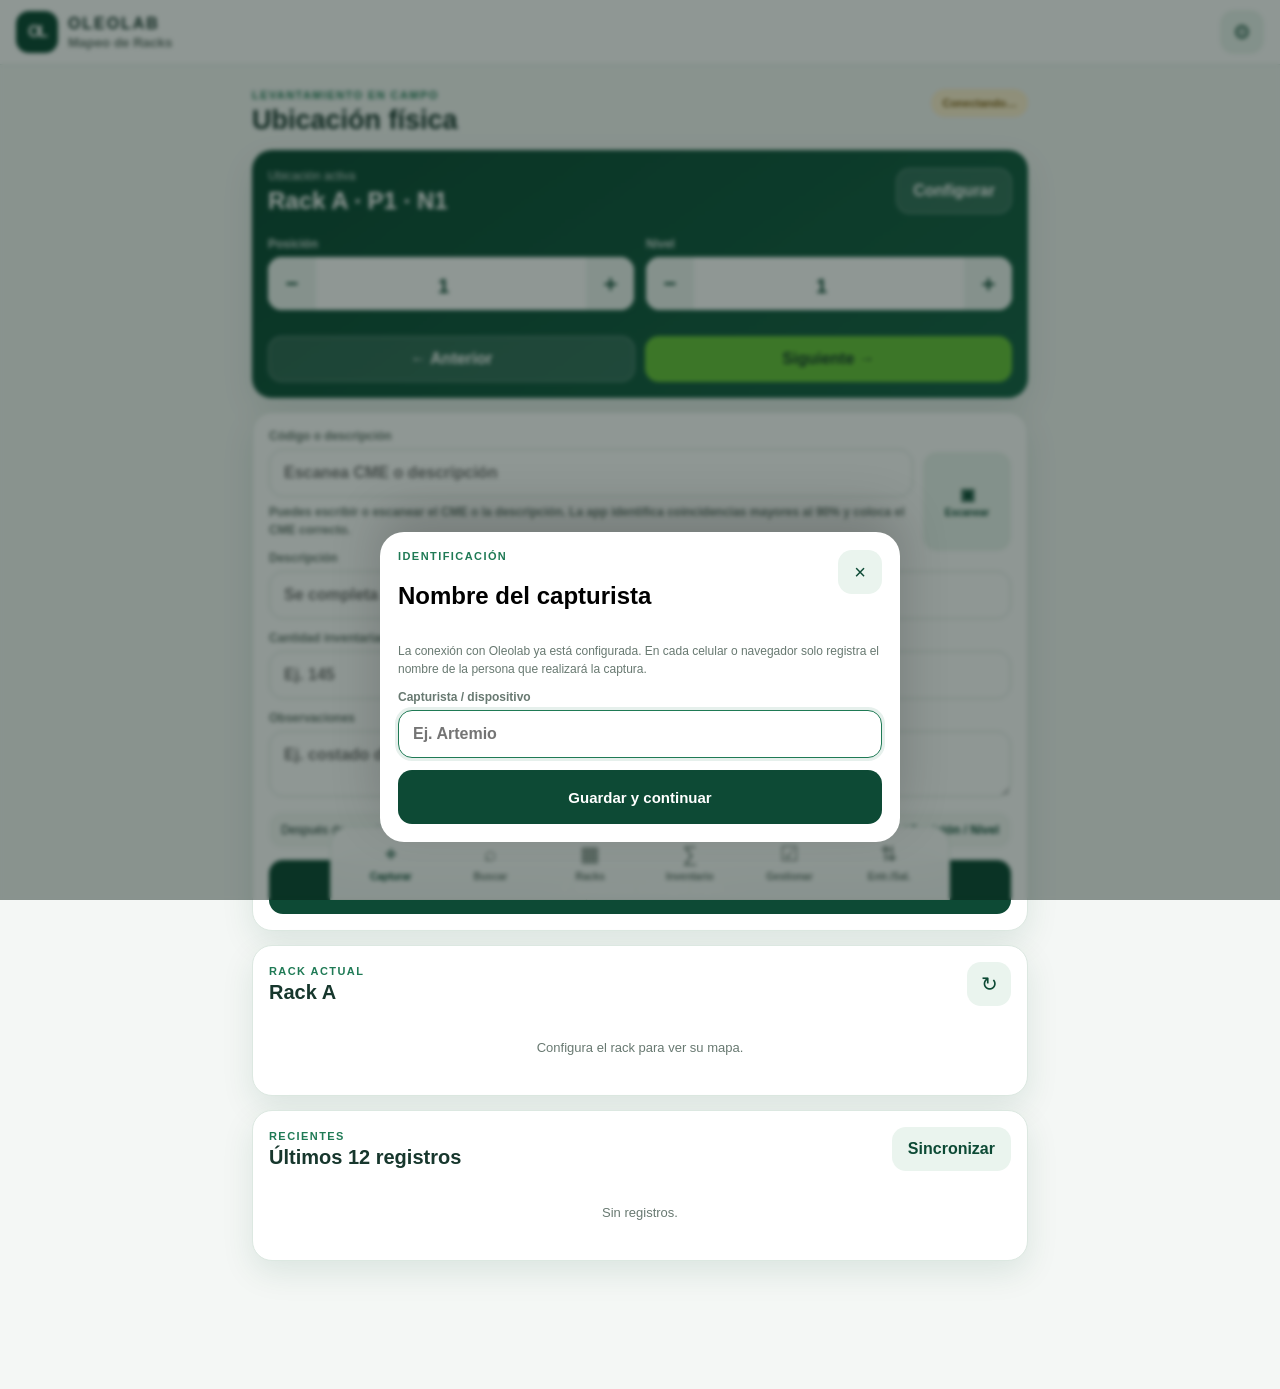
<file: index.html>
<!doctype html>
<html lang="es">
<head>
<meta charset="utf-8">
<meta name="viewport" content="width=device-width,initial-scale=1,viewport-fit=cover">
<meta name="theme-color" content="#0d4a35">
<meta name="apple-mobile-web-app-capable" content="yes">
<meta name="apple-mobile-web-app-status-bar-style" content="black-translucent">
<link rel="manifest" href="manifest.webmanifest">
<title>Oleolab · Mapeo de Racks</title>
<style>
:root{--g:#0d4a35;--g2:#1f7a55;--lime:#69c43b;--pale:#eaf4ee;--gold:#d99d21;--ink:#17372d;--muted:#687971;--line:#dce8e1;--bg:#f4f7f5;--white:#fff;--danger:#b43c3c;--shadow:0 12px 32px rgba(13,74,53,.10);--r:20px}
*{box-sizing:border-box}html{font-family:-apple-system,BlinkMacSystemFont,"Segoe UI",Roboto,Arial,sans-serif;background:var(--bg);color:var(--ink)}body{margin:0;min-height:100vh;padding-bottom:92px}button,input,textarea{font:inherit}button{touch-action:manipulation}.hidden{display:none!important}
.header{position:sticky;top:0;z-index:30;display:flex;align-items:center;justify-content:space-between;padding:max(10px,env(safe-area-inset-top)) 16px 10px;background:rgba(255,255,255,.95);backdrop-filter:blur(16px);border-bottom:1px solid var(--line)}
.brand{display:flex;align-items:center;gap:10px}.logo{width:42px;height:42px;border-radius:13px;background:var(--g);display:grid;place-items:center;color:#fff;font-weight:900;letter-spacing:-2px}.brand b{display:block;letter-spacing:.12em}.brand small{display:block;color:var(--muted);font-weight:700;margin-top:2px}
.icon{border:0;width:44px;height:44px;border-radius:14px;background:var(--pale);color:var(--g);font-size:20px}
main{max-width:820px;margin:auto;padding:16px}.view{display:none}.view.active{display:block}.heading{display:flex;align-items:flex-start;justify-content:space-between;gap:12px;margin:2px 0 14px}.eyebrow{margin:0 0 4px;color:var(--g2);font-size:11px;font-weight:900;letter-spacing:.13em}.heading h1,.card h2{margin:0}.heading h1{font-size:27px}
.badge{padding:8px 11px;border-radius:999px;font-size:11px;font-weight:900;background:#fff1cf;color:#806015;white-space:nowrap}.badge.ok{background:#e7f7e5;color:#246128}.badge.off{background:#f3eeee;color:#8c3c3c}
.card{background:#fff;border:1px solid var(--line);border-radius:var(--r);box-shadow:var(--shadow);padding:16px;margin-bottom:14px}.location{background:linear-gradient(145deg,#0d4a35,#176347);color:#fff;border:0}.location-top{display:flex;justify-content:space-between;align-items:center;gap:10px}.location-top span{font-size:12px;opacity:.8}.location-top strong{display:block;font-size:24px;margin-top:3px}.btn{border:0;border-radius:14px;padding:13px 16px;font-weight:900;cursor:pointer}.btn.primary{background:var(--g);color:#fff}.location .btn.primary{background:var(--lime);color:#163b2c}.btn.secondary{background:var(--pale);color:var(--g)}.btn.ghost{background:rgba(255,255,255,.14);color:inherit;border:1px solid rgba(255,255,255,.25)}.btn.wide{width:100%}.btn.big{min-height:54px;font-size:15px}
.rack-strip{display:flex;gap:8px;overflow-x:auto;padding:14px 0 8px;scrollbar-width:none}.rack-strip::-webkit-scrollbar{display:none}.rack-chip{flex:0 0 42px;height:42px;border-radius:12px;border:1px solid rgba(255,255,255,.25);background:rgba(255,255,255,.10);color:#fff;font-weight:900}.rack-chip.active{background:#fff;color:var(--g)}
.grid2{display:grid;grid-template-columns:1fr 1fr;gap:12px}.step-label{font-size:12px;font-weight:800;color:rgba(255,255,255,.8)}.stepper{display:grid;grid-template-columns:48px 1fr 48px;margin-top:6px;background:#fff;border-radius:14px;overflow:hidden}.stepper button{border:0;background:#edf5f1;color:var(--g);font-size:22px}.stepper input{min-width:0;border:0;text-align:center;font-size:20px;font-weight:900;color:var(--g);padding:12px;background:#fff}.walk{display:grid;grid-template-columns:1fr 1fr;gap:10px;margin-top:14px}
label{display:block;font-size:12px;font-weight:900;color:var(--muted);margin-bottom:12px}input,textarea{width:100%;border:1px solid #ceddd5;border-radius:14px;padding:14px;background:#fff;color:var(--ink);outline:none;margin-top:6px;font-size:16px}input:focus,textarea:focus{border-color:var(--g2);box-shadow:0 0 0 3px rgba(31,122,85,.11)}textarea{resize:vertical}.code-row{display:grid;grid-template-columns:1fr 88px;gap:10px}.scan{border:0;border-radius:14px;background:var(--pale);color:var(--g);font-weight:900;margin-top:23px}.scan span{display:block;font-size:10px;margin-top:3px}
.keep{display:flex;justify-content:space-between;gap:10px;padding:11px 12px;border-radius:13px;background:#f4f8f5;margin:2px 0 12px;font-size:12px}.keep strong{color:var(--g)}
.card-head{display:flex;justify-content:space-between;align-items:center;margin-bottom:10px}.card-head h2{font-size:20px}.empty{padding:24px 12px;text-align:center;color:var(--muted);font-size:13px}
.rack-map{overflow:auto}.rack-table{min-width:100%;display:grid;gap:7px}.rack-row{display:grid;grid-template-columns:56px repeat(var(--cols),minmax(56px,1fr));gap:7px}.rack-cell{min-height:52px;border-radius:12px;background:#f3f7f4;border:1px solid var(--line);padding:6px;display:flex;flex-direction:column;align-items:center;justify-content:center;text-align:center;font-size:10px}.rack-cell.level{background:var(--g);color:#fff;font-weight:900}.rack-cell.used{background:#e4f5e5;border-color:#9dd89d;color:#205f27}.rack-cell b{font-size:12px}
.list{display:grid;gap:8px}.item{display:grid;grid-template-columns:50px 1fr auto;gap:10px;align-items:center;padding:11px;border:1px solid var(--line);border-radius:14px}.loc{background:var(--pale);border-radius:10px;padding:8px 4px;text-align:center;font-weight:900;color:var(--g)}.item strong{display:block}.item small{display:block;color:var(--muted);margin-top:2px}.item time{font-size:10px;color:var(--muted)}
.searchbox{display:flex;gap:10px}.searchbox input{margin:0}.searchbox .btn{flex:0 0 auto}.results{display:grid;gap:10px;margin-top:12px}.result{background:#fff;border:1px solid var(--line);border-radius:16px;padding:14px;box-shadow:0 8px 20px rgba(13,74,53,.06)}.result .where{display:flex;gap:8px;flex-wrap:wrap;margin-top:8px}.pill{padding:6px 9px;border-radius:999px;background:var(--pale);color:var(--g);font-size:11px;font-weight:900}
.rack-layout-toolbar{display:flex;gap:8px;flex-wrap:wrap;align-items:center;margin-bottom:10px}.rack-layout-toolbar .muted{flex:1;min-width:180px}.rack-layout-scroll{overflow-x:auto;overscroll-behavior-x:contain;padding-bottom:6px}.overview{position:relative;display:block;min-width:760px;height:500px;border:1px solid var(--line);border-radius:20px;background:#fff;box-shadow:var(--shadow);overflow:hidden}.overview.editing{background-image:linear-gradient(to right,var(--line) 1px,transparent 1px),linear-gradient(to bottom,var(--line) 1px,transparent 1px);background-size:8.333% 10%}.rack-card{position:absolute;border:1px solid var(--line);border-radius:16px;background:#fff;padding:10px;text-align:left;min-height:64px;box-shadow:0 6px 16px rgba(13,74,53,.08);transition:left .15s ease,top .15s ease,box-shadow .15s ease,transform .15s ease;user-select:none;-webkit-user-select:none;touch-action:manipulation}.rack-card b{font-size:23px;color:var(--g)}.rack-card small{display:block;color:var(--muted);margin-top:3px;font-size:10px;line-height:1.2}.rack-card.ready{background:var(--pale);border-color:#b9d8c8}.overview.editing .rack-card{cursor:grab;touch-action:none;outline:1px dashed rgba(13,74,53,.18)}.overview.editing .rack-card.dragging{cursor:grabbing;z-index:20;box-shadow:0 16px 34px rgba(13,74,53,.24);transform:scale(1.03);transition:none}.layout-save-note{font-size:11px;font-weight:800;color:var(--g2)}
.bottom{position:fixed;left:0;right:0;bottom:0;z-index:35;display:grid;grid-template-columns:repeat(6,minmax(0,1fr));background:rgba(255,255,255,.96);backdrop-filter:blur(18px);border-top:1px solid var(--line);padding:8px 10px max(8px,env(safe-area-inset-bottom))}.nav{border:0;background:transparent;color:var(--muted);padding:7px 1px}.nav span{display:block;font-size:21px}.nav small{font-size:10px;font-weight:900}.nav.active{color:var(--g)}
dialog{border:0;padding:0;background:transparent;max-width:none;width:100%;height:100%;margin:0}.sheet{position:absolute;bottom:0;left:0;right:0;background:#fff;border-radius:24px 24px 0 0;padding:18px;max-height:88vh;overflow:auto;box-shadow:0 -20px 50px rgba(0,0,0,.18)}dialog::backdrop{background:rgba(8,25,18,.45);backdrop-filter:blur(2px)}.dialog-head{display:flex;justify-content:space-between;gap:10px;align-items:flex-start}.dialog-actions{display:grid;grid-template-columns:1fr 1fr;gap:10px;margin-top:14px}.muted{color:var(--muted);font-size:12px;line-height:1.5}.test-status{min-height:42px;margin:4px 0 12px;padding:10px 12px;border-radius:12px;background:#f4f8f5;color:var(--muted);font-size:12px;font-weight:800}.test-status.ok{background:#e7f7e5;color:#246128}.test-status.bad{background:#fdecec;color:#9f2d2d}.link{display:block;margin-top:14px;text-align:center;color:var(--g);font-weight:900;text-decoration:none}
.toast{position:fixed;z-index:60;left:50%;bottom:102px;transform:translateX(-50%) translateY(20px);background:#12291f;color:#fff;padding:11px 16px;border-radius:999px;font-size:12px;font-weight:800;opacity:0;pointer-events:none;transition:.2s;max-width:90%;text-align:center}.toast.show{opacity:1;transform:translateX(-50%) translateY(0)}
.loading{position:fixed;z-index:70;inset:0;background:rgba(255,255,255,.76);display:grid;place-items:center}.loading>div{background:#fff;border:1px solid var(--line);border-radius:18px;padding:18px 22px;box-shadow:var(--shadow);font-weight:900;color:var(--g)}
.scanner{position:absolute;inset:0;background:#07130e;color:#fff;padding:16px}.scanner video{width:100%;height:70vh;object-fit:cover;border-radius:18px;margin-top:12px}.scanline{position:absolute;left:12%;right:12%;top:42%;height:2px;background:var(--lime);box-shadow:0 0 14px var(--lime)}
@media(min-width:700px){main{padding:22px}.sheet{left:50%;right:auto;width:520px;transform:translateX(-50%);bottom:20px;border-radius:24px}.bottom{left:50%;right:auto;width:620px;transform:translateX(-50%);border:1px solid var(--line);border-radius:20px 20px 0 0}}
.catalog-gate{border:1px solid #e1c989;background:#fffaf0;border-radius:14px;padding:12px;margin:4px 0 12px;display:grid;gap:8px}.catalog-gate.hidden{display:none}.catalog-gate strong{color:#7a5a00}.catalog-gate small{color:var(--muted);line-height:1.35}.btn:disabled,.scan:disabled{opacity:.55;cursor:not-allowed;filter:grayscale(.15)}
.delete-mini{border:0;background:#fff0f0;color:var(--danger);border-radius:10px;padding:8px 10px;font-size:12px;font-weight:900;white-space:nowrap}.delete-mini:disabled{opacity:.5}.delete-summary{background:#f7f9f8;border:1px solid var(--line);border-radius:14px;padding:12px;display:grid;gap:4px}.delete-summary strong{font-size:18px}.danger{background:var(--danger)!important;color:#fff!important}
.manage-toolbar{display:grid;gap:10px}.manage-actions{display:flex;gap:8px;flex-wrap:wrap;align-items:center;justify-content:space-between}.manage-list{display:grid;gap:8px}.manage-row{display:grid;grid-template-columns:30px 54px 1fr;gap:10px;align-items:start;background:#fff;border:1px solid var(--line);border-radius:14px;padding:11px}.manage-row input[type="checkbox"]{width:22px;height:22px;margin-top:4px;accent-color:var(--g)}.manage-row .meta{font-size:11px;color:var(--muted);line-height:1.45}.manage-row .qty{font-weight:900;color:var(--g)}.manage-count{font-size:12px;font-weight:900;color:var(--g)}.manage-sticky{position:sticky;top:68px;z-index:10;background:var(--bg);padding-bottom:8px}
.recovery-card{margin:10px 0}.recovery-head{display:flex;justify-content:space-between;gap:10px;align-items:center}.recovery-actions{display:flex;gap:8px;flex-wrap:wrap;margin-top:10px}.recovery-list{display:grid;gap:7px;margin-top:10px;max-height:280px;overflow:auto}.recovery-item{border:1px solid var(--line);border-radius:12px;padding:9px;background:#fff}.recovery-item strong{color:var(--g)}.recovery-item .err{color:var(--danger);font-size:10px;margin-top:4px;word-break:break-word}.pending-pill{display:inline-block;padding:4px 8px;border-radius:999px;background:#fff4d6;color:#805b00;font-size:10px;font-weight:900}
</style>
</head>
<body>
<div id="toast" class="toast"></div><div id="loading" class="loading hidden"><div>Actualizando…</div></div>
<header class="header"><div class="brand"><div class="logo">OL</div><div><b>OLEOLAB</b><small>Mapeo de Racks</small></div></div><button id="settings" class="icon">⚙</button></header>
<main>
<section id="capture" class="view active">
  <div class="heading"><div><p class="eyebrow">LEVANTAMIENTO EN CAMPO</p><h1>Ubicación física</h1></div><span id="status" class="badge">Conectando…</span></div>
  <div class="card location">
    <div class="location-top"><div><span>Ubicación activa</span><strong id="locationLabel">Rack A · P1 · N1</strong></div><button id="rackConfig" class="btn ghost">Configurar</button></div>
    <div id="rackStrip" class="rack-strip"></div>
    <div class="grid2">
      <label class="step-label">Posición<div class="stepper"><button type="button" data-step="p" data-dir="-1">−</button><input id="pos" type="number" min="1" inputmode="numeric" value="1"><button type="button" data-step="p" data-dir="1">＋</button></div></label>
      <label class="step-label">Nivel<div class="stepper"><button type="button" data-step="n" data-dir="-1">−</button><input id="level" type="number" min="1" inputmode="numeric" value="1"><button type="button" data-step="n" data-dir="1">＋</button></div></label>
    </div>
    <div class="walk"><button id="prev" class="btn ghost">← Anterior</button><button id="next" class="btn primary">Siguiente →</button></div>
  </div>
  <form id="mapForm" class="card">
    <div class="code-row"><label>Código o descripción<input id="code" required autocomplete="off" autocapitalize="characters" spellcheck="false" list="materialCodes" placeholder="Escanea CME o descripción"><datalist id="materialCodes"></datalist><small class="muted" style="display:block;margin-top:6px">Puedes escribir o escanear el CME o la descripción. La app identifica coincidencias mayores al 90% y coloca el CME correcto.</small></label><button id="scan" type="button" class="scan">▣<span>Escanear</span></button></div>
    <label>Descripción<input id="desc" autocomplete="off" placeholder="Se completa si ya existe"></label><div id="catalogGate" class="catalog-gate hidden"><strong>🔒 Material no registrado en catálogo</strong><small>Para continuar, captura el código y la descripción. Se dará de alta automáticamente como <b>Material de empaque</b> y quedará activo.</small><button id="addCatalogBtn" type="button" class="btn secondary wide">Registrar material en catálogo</button></div><label>Cantidad inventariada (piezas)<input id="qty" type="number" min="0" step="1" inputmode="numeric" required placeholder="Ej. 145"></label>
    <label>Observaciones<textarea id="notes" rows="2" placeholder="Ej. costado derecho, caja superior…"></textarea></label>
    <div class="keep"><span>Después de guardar</span><strong>Conservar Rack / Posición / Nivel</strong></div>
    <button id="saveMappingBtn" class="btn primary big wide" type="submit">＋ Guardar código aquí</button>
  </form>
  <div class="card"><div class="card-head"><div><p class="eyebrow">RACK ACTUAL</p><h2 id="rackTitle">Rack A</h2></div><button id="refreshRack" class="icon">↻</button></div><div id="rackMap" class="rack-map"><div class="empty">Configura el rack para ver su mapa.</div></div></div>
  <div class="card"><div class="card-head"><div><p class="eyebrow">RECIENTES</p><h2>Últimos 12 registros</h2></div><button id="sync" class="btn secondary">Sincronizar</button></div><div id="recent" class="list"><div class="empty">Sin registros.</div></div></div>
</section>
<section id="search" class="view"><div class="heading"><div><p class="eyebrow">LOCALIZADOR</p><h1>¿Dónde está?</h1></div></div><div class="card"><div class="searchbox"><input id="searchInput" type="search" placeholder="Código o descripción"><button id="searchBtn" class="btn primary">Buscar</button></div></div><div id="searchResults" class="results"><div class="empty">Busca un material para ver todas sus ubicaciones.</div></div></section>
<section id="racks" class="view"><div class="heading"><div><p class="eyebrow">MAPA MAESTRO</p><h1>Racks A–Z</h1></div></div><div class="card"><div class="rack-layout-toolbar"><button id="layoutEdit" type="button" class="btn secondary">Editar acomodo</button><button id="layoutSave" type="button" class="btn primary hidden">Guardar mapa</button><button id="layoutReset" type="button" class="btn secondary hidden">Restablecer A–Z</button><button id="layoutCancel" type="button" class="btn secondary hidden">Cancelar</button><span id="layoutStatus" class="layout-save-note">Acomodo compartido entre dispositivos</span></div><p class="muted">El acomodo visual no cambia inventario, posiciones, niveles ni configuraciones de los racks.</p></div><div class="rack-layout-scroll"><div id="overview" class="overview"></div></div></section><section id="inventory" class="view"><div class="heading"><div><p class="eyebrow">CONTEO FÍSICO</p><h1>Inventario total</h1></div><span id="inventoryTotal" class="badge ok">0 pzas</span></div><div class="card"><div class="searchbox"><input id="inventorySearch" type="search" placeholder="Filtrar código o descripción"><button id="downloadInventory" type="button" class="btn primary">Descargar CSV</button></div><p class="muted">La vista muestra el conteo de MAPEO por ubicación. El CSV incluye inventario inicial, entradas, salidas y total por CME.</p><small id="inventorySyncLabel" class="muted">Sincronizando…</small></div><div id="inventoryResults" class="results"><div class="empty">Cargando inventario total…</div></div></section>
<section id="manage" class="view">
  <div class="heading"><div><p class="eyebrow">GESTIÓN</p><h1>Registros activos</h1></div><span id="manageCount" class="badge ok">0 activos</span></div>
  <div class="manage-sticky">
    <div class="card manage-toolbar">
      <div class="searchbox"><input id="manageSearch" type="search" placeholder="Filtrar CME, descripción, rack o capturista"><button id="manageRefresh" class="btn secondary" type="button">Actualizar</button></div>
      <div class="manage-actions">
        <label style="display:flex;gap:8px;align-items:center;margin:0"><input id="manageSelectAll" type="checkbox"> <span>Seleccionar visibles</span></label>
        <button id="manageDeleteSelected" type="button" class="btn danger" disabled>Eliminar seleccionados (0)</button>
      </div>
      <div class="muted">Aquí se muestran todos los registros activos, no solo los recientes. Los eliminados dejan de contabilizar, pero permanecen en Sheets con Estado = ELIMINADO.</div>
    </div>
  </div>
  <div class="card recovery-card">
    <div class="recovery-head"><div><p class="eyebrow">RECUPERACIÓN LOCAL</p><h3 style="margin:0">Pendientes de este dispositivo</h3></div><span id="recoveryCount" class="badge">0</span></div>
    <p class="muted">Si una captura no llegó a Sheets, queda protegida aquí y se reintenta sin bloquear las demás.</p>
    <div class="recovery-actions"><button id="retryPendingNow" type="button" class="btn primary">Reintentar ahora</button><button id="downloadPendingBackup" type="button" class="btn secondary">Descargar respaldo local</button></div>
    <div id="recoveryList" class="recovery-list"><div class="empty">No hay pendientes locales.</div></div>
  </div>
  <div id="manageResults" class="manage-list"><div class="empty">Cargando registros…</div></div>
</section>
<section id="movements" class="view">
  <h2>Entradas y salidas</h2>
  <p class="muted">Los movimientos registrados en Sheets se incluyen en el CSV de Inventario.</p>
  <form id="movementForm" class="card">
    <div class="grid2">
      <label>Tipo<select name="type" required><option value="ENTRADA">Entrada</option><option value="SALIDA">Salida</option></select></label>
      <label>CME o descripción<input name="code" required list="materialCodes" autocomplete="off" spellcheck="false" placeholder="Escribe para buscar"></label>
      <label>Rack<input name="rack" required maxlength="1" pattern="[A-Za-z]" autocapitalize="characters"></label>
      <label>Posición<input name="position" required type="number" min="1" max="500" step="1"></label>
      <label>Nivel<input name="level" required type="number" min="1" max="30" step="1"></label>
      <label>Piezas<input name="quantity" required type="number" min="1" step="1"></label>
      <label>Fecha del movimiento<input name="movementDate" type="date" required></label>
      <label>Hora del movimiento (Ciudad de México)<input name="movementTime" type="time" required></label>
      <label>Persona que recibe / a quien se entregó<input name="recipient" required maxlength="80" autocomplete="off" placeholder="Nombre de quien recibe el material"></label>
    </div>
    <div id="movementMaterial" class="muted" role="status"></div>
    <label>Observaciones<input name="notes" maxlength="100" placeholder="Orden, motivo o referencia (opcional, 100 caracteres)"></label>
    <button id="movementSave" class="btn primary" type="submit">Registrar movimiento</button>
    <p id="movementStatus" role="status"></p>
  </form>
  <h3>Movimientos recientes</h3>
  <button id="movementRefresh" class="btn secondary" type="button">Actualizar historial</button>
  <div id="movementHistory" aria-live="polite"></div>
</section>
</main>
<nav class="bottom"><button class="nav active" data-view="capture"><span>⌖</span><small>Capturar</small></button><button class="nav" data-view="search"><span>⌕</span><small>Buscar</small></button><button class="nav" data-view="racks"><span>▦</span><small>Racks</small></button><button class="nav" data-view="inventory"><span>∑</span><small>Inventario</small></button><button class="nav" data-view="manage"><span>☑</span><small>Gestionar</small></button><button class="nav" data-view="movements" aria-label="Movimientos"><span>⇅</span><small>Entr./Sal.</small></button></nav>

<dialog id="rackDialog"><form method="dialog" class="sheet" id="rackForm"><div class="dialog-head"><div><p class="eyebrow">CONFIGURACIÓN FÍSICA</p><h2 id="rackDialogTitle">Rack A</h2></div><button value="cancel" class="icon">×</button></div><p class="muted">Registra lo que observes; puedes corregirlo después.</p><div class="grid2"><label>Posiciones<input id="rackPositions" type="number" min="1" max="500" inputmode="numeric" value="6"></label><label>Niveles<input id="rackLevels" type="number" min="1" max="30" inputmode="numeric" value="3"></label></div><label>Notas<textarea id="rackNotes" rows="3" placeholder="Ej. nivel 4 solo de P1 a P4…"></textarea></label><div class="dialog-actions"><button value="cancel" class="btn secondary">Cancelar</button><button id="rackSave" type="button" class="btn primary">Guardar rack</button></div></form></dialog>

<dialog id="operatorDialog"><form method="dialog" class="sheet" id="operatorForm"><div class="dialog-head"><div><p class="eyebrow">IDENTIFICACIÓN</p><h2>Nombre del capturista</h2></div><button type="button" id="closeOperator" class="icon">×</button></div><p class="muted">La conexión con Oleolab ya está configurada. En cada celular o navegador solo registra el nombre de la persona que realizará la captura.</p><label>Capturista / dispositivo<input id="operatorName" type="text" required autocomplete="name" placeholder="Ej. Artemio"></label><button class="btn primary big wide" type="submit">Guardar y continuar</button></form></dialog>

<dialog id="deleteDialog"><form method="dialog" class="sheet" id="deleteForm"><div class="dialog-head"><div><p class="eyebrow">GESTIÓN DE REGISTROS</p><h2>Eliminar registro</h2></div><button value="cancel" class="icon">×</button></div><p class="muted">El registro se marcará como <b>ELIMINADO</b> y dejará de contabilizar en el rack, posición e inventario activo. No se borra físicamente del historial.</p><div id="deleteSummary" class="delete-summary"></div><div class="dialog-actions"><button value="cancel" class="btn secondary">Cancelar</button><button id="confirmDelete" type="button" class="btn danger">Eliminar registro</button></div></form></dialog>

<dialog id="scannerDialog"><div class="scanner"><div class="dialog-head"><div><p class="eyebrow" style="color:#9ddf7a">CÁMARA</p><h2>Escanear código</h2></div><button id="closeScanner" class="icon">×</button></div><video id="video" autoplay muted playsinline></video><div class="scanline"></div><p>Apunta al código de barras.</p></div></dialog>

<script>
(function(){
"use strict";
var $=function(s){return document.querySelector(s)}, $$=function(s){return Array.from(document.querySelectorAll(s))};
var DB_URL="https://docs.google.com/spreadsheets/d/12SCiQm8V1KWoDCcvSME3rLUsQUM7YNqKPbT7IsKf2s4/edit";
var DEFAULT_GAS_URL="https://script.google.com/macros/s/AKfycbwKBwf-Cqaw-z2X0yGInvhs4Fl8te1LQ0djDxgeLoFkcWMV3wU2AbxRJn-x5PKI4WhP/exec";
var MATERIAL_CATALOG={"CME01001":"BOT VID VDE ANT 250 ML OLEO LAB","CME01002":"BOT VID VDE ANT 500 ML OLEO LAB","CME01003":"BOT VID VDE ANT 1000 ML OLEO LAB","CME01004":"BOT ALU AVOCARE 141 ML OLEO LAB","CME01005":"BOT ALU AVOCARE 141 ML AVOPRODUCTS","CME01006":"BOT ALU COCOCARE 141 ML OLE OLAB","CME01007":"BOT VID VDE ANT 500 ML DORICA","CME01008":"BOT VID TAR CRI 500 ML LABEL PANEL","CME01009":"BOT VID TAR CRI 1300 ML LABEL PANEL","CME01010":"BOT VID VDE 250 ML DORICA","CME01011":"BOT VID VDE 500 ML DORICA","CME01012":"BOT VID VDE 1000 ML DORICA","CME01013":"BOT POL TAR BCO 1000 ML","CME01014":"BOT BID POL TRA 20 L","CME01015":"BOT PET CRI 250 ML OLEOLAB","CME01016":"BOT PET CRI 500 ML OLEOLAB","CME01017":"BOT PET CRI 1000 ML OLEOLAB","CME01018":"BOT PET CRI SALSERA","CME01019":"BOT PET CRI 5L ASA NEG","CME01020":"BOT VID VDE 1000 ML MARASCA","CME01021":"BOT VID VDE 250 ML MARASCA","CME01022":"BOT VID VDE 500 ML MARASCA","CME01023":"BOT VID VDE 250 ML DORICA MADIVI","CME01024":"BOT VID VDE 500 ML DORICA MADIVI","CME01025":"BOT VID VDE 750 ML DORICA MADIVI","CME01026":"BOT VID VDE 1000 ML DORICA MADIVI","CME01027":"BOT VID VDE 250 ML MARASCA MADIVI","CME01028":"BOT VID VDE 500 ML MARASCA MADIVI","CME01029":"BOT VID VDE 1000 ML MARASCA MADIVI","CME01030":"BOT PET CRI 750 ML MADIVI","CME01031":"BOT VID VDE ANT 250 ML MARASCA","CME01032":"BOT VID VDE ANT 500 ML MARASCA","CME01033":"BOT VID VDE ANT 1000 ML MARASCA","CME01034":"BOT BID CUAD GRAD AMA 5LT MBK038 3BK-0034 1 GAL Y 1.12 GAL","CME01035":"BOT BID CUD GRAD 10 L AMA","CME01036":"PREFORMA VERDE ANTIGUO 48MM / 20.6GR","CME01037":"PREFORMA VERDE ANTIGUO 28MM / 51GR","CME01038":"PREFORMA VERDE ANTIGUO 48MM / 51GR","CME01039":"BOT VID VDE ANT 473 ML OLEICO","CME01040":"BOT VID VDE ANT 710 ML OLEICO","CME01041":"BOT PET AMA R48 3.78L","CME01042":"BOT PET CRI 2L OLEOLAB","CME01042X":"BOT PET CRI 2L OLEOLAB (PREFORMA DE 46MM / 55G)","CME01043":"BOT VID TEQ CUAD OLEO LAB 1000 ml","CME01044":"BOT THOR 500 ML CORONA 28 GPI 350","CME01045":"LATA AEROSOL 205 X 604 (58MMX168MM 13.1 fl) AEROSO CAN","CME01046":"BOT PET VDE BOSTON 500 ML","CME01047":"BOT PET VDE ANT 250 ML OLEOLAB","CME01048":"BOT PET VDE ANT 500 ML OLEOLAB","CME01049":"BOT PET VDE ANT 1000 ML OLEO LAB","CME01050":"BOT PET VDE ANT 2000 ML OLEOLAB","CME01051":"BOT PET AMA LIM 3780 ML OLEOLAB","CME01052":"BOT VID VDE ANT 750 ML MARASCA","CME01053":"FLEXITANQUE DE 25MIL LTS - 25K FLEXI WITH ACCESORIES","CME01054":"CALENTADOR DE 50 MANGUERAS - 50 HOSE HEATING PAD","CME01055":"PREFORMA AMARILLO LIMON 48MM / 90GR","CME01056":"PRFORMA AMARILLA LIMON R-48 90GR","CME01057":"BOT PET AMA LIM 2000 ML OLEOLAB","CME01058":"BOT PET BCO TARRO 500 ML 89MM","CME01059":"BOT PET BCO TARRO 1/2 GAL 1.66L 110MM","CME01060":"BOT PET CRI SQ500 MAYO 500ML","CME01061":"BOT ALU BCO 53 X 175 X 1Q","CME01062":"BOT VID TARRO CRIS 500ML (CHINA)","CME01063":"BOT PET TARRO BCO 1000ML","CME01064":"BAG ON VALVE 95 X 143","CME01065":"BOT VID VDE 750 ML MARASCA","CME01066":"BOV+ACTUATOR+CAP KIT FOR SPRAY 200ML 59 X 168 X 2Q","CME01067":"BOT ALU BCO 59X168 CURVO","CME01068":"BOT PET BLANCO TARRO 1/2 GAL 1.66L 110MM","CME01069":"TAP PLA BLANCA 110MM","CME01070":"PREFORMA VERDE ANTIGUO 48MM / 91GR","CME01071":"BOT PET CRISTAL OLEOLAB R48 3.78L","CME01072":"BOT PET VERDE ANTIQUE 3.78 LT OLEOLAB","CME01073":"BOT PET VERDE ANTIQUE 2 LT OLEOLAB","CME01074":"BOT PET CRI 10L ASA NEG","CME01075":"BOT PET BCO 200 ML SPRAY OLEOLAB","CME01076":"BOT PET VDE ANT 750 ML OLEOLAB","CME01077":"BOT VID TARRO CRIS 460ML (AIRES DEL CAMPO)","CME01078":"BOT METAL IMP 1000 ML (MADHAVA)","CME01079":"TAP PTRO NEG BOT METAL IMP 1000 ML (MADHAVA)","CME01080":"SUPER SACO BLANCO RAFIA 90\\*90\\*150 CMS","CME01081":"BOTELLA MEZCAL 750 ML","CME01082":"BOT VID VDE ANT 750 ML OLEO LAB","CME01083":"BOT VID TARRO CRIS 500ML (NIRWANA)","CME01084":"BOT KIT SQUEEZE/TAP/LINNER PET VDE ANT 500 ML","CME01085":"PAPEL POLIFOIL LAM MATE 220X60 AVOCARE VCP (SACHET)","CME01086":"PAPEL POLIFOIL LAM MATE 220X60 COCOLEO EV ORGANIC (SACHET)","CME01087":"PAPEL METALIZADO 54X220 AVOCARE PRENSASO EN FRIO","CME01088":"PAPEL METALIZADO 54X220 COCOCARE EV ORGANICO","CME01089":"CINTA TRANSPARENTE 48X910 METROS","CME01090":"BOT PET CRI 3.78 L VINAGRE OLEOLAB","CME01091":"BOT PET CRI 1000 ML VINAGRE OLEOLAB","CME01092":"BOT PET CRI 6000 ML VINAGRE OLEOLAB","CME01093":"BOT PET CRI 5000 ML VINAGRE OLEOLAB","CME01094":"BOT ALU BCO 66 X 218 400ML","CME01095":"BOV+ACTUATOR+CAP KIT FOR SPRAY 400ML 66 X 218","CME01096":"BOT PET VDE BAN 750ML SQUEEZE+TAP+LINNER PET","CME02001":"CAJ COR CRAFT ECT32 C250-12","CME02002":"CAJ COR CRAFT ECT32 C500-12","CME02003":"CAJ COR CRAFT ECT32 C1000-12","CME02004":"CAJ COR CRAFT ECT26 C5000-3","CME02005":"CAJ COR CRAFT ECT26 C250-6","CME02006":"CAJ COR CRAFT ECT26 C500-6","CME02007":"CAJ COR CRAFT ECT32 CD250-12","CME02008":"CAJ COR CRAFT ECT32 CD500-12","CME02009":"CAJ COR CRAFT ECT32 CD1000-12","CME02010":"CHA COR COCOCARE 1000L OLEO LAB","CME02011":"JUE SEP COR CRAFT C250-12","CME02012":"JUE SEP COR CRAFT C500-12","CME02013":"JUE SEP COR CRAFT C1000-12","CME02014":"JUE SEP COR CRAFT C250-6","CME02015":"JUE SEP COR CRAFT C500-6","CME02016":"JUE SEP COR CRAFT CD250-12","CME02017":"JUE SEP COR CRAFT CD500-12","CME02018":"JUE SEP COR CRAFT CD1000-12","CME02019":"CHA COR AGUACATE 1000 ML INNOBIZ","CME02020":"JUE SEP CHA COR AGUACATE CRAFT C-12 INNOBIZ","CME02021":"CAJILLA MIC 500ML ATOMY COREA","CME02022":"CAJILLA MIC 500ML ATOMY CANADA","CME02023":"CAJ COR CRAFT ECT32 CD250-24 MADIVI","CME02024":"CAJ COR CRAFT ECT32 CD500-12 MADIVI","CME02025":"JUE SEP COR CRAFT CD250-12 MADIVI","CME02026":"JUE SEP COR CRAFT CD500-12 MADIVI","CME02027":"CAJ COR CRAFT ECT32 CM1000-12 MADIVI","CME02028":"JUE SEP COR CRAFT CM1000-12 MADIVI","CME02029":"CAJ COR CRAFT ECT32 CM250-12 MADIVI","CME02030":"JUE SEP COR CRAFT CM250-12 MADIVI","CME02031":"CAJ COR CRAFT ECT32 CM500-12 MADIVI","CME02032":"JUE SEP COR CRAFT CM500-12 MADIVI","CME02033":"CAJILLA MIC 500 ML AVOCARE COREA V2 ATY","CME02034":"CAJ COR CRAFT CM250-12 ACADO","CME02035":"CAJ COR CRAFT CM500-12 ACADO","CME02036":"JUE SEP COR CRAFT CD250-24 MADIVI","CME02037":"CAJ COR CRAFT CM1000-12 ACADO","CME02038":"JUE SEP COR CRAFT CM250-12 ACADO","CME02039":"SEL GAR PLAS NEG BRILLNATE 55 X 45 MADIVI","CME02040":"JUE SEP COR CRAFT CD1000-12 MADIVI","CME02041":"JUE SEP COR CRAFT CM1000-12 MADIVI","CME02042":"JUE SEP COR CRAFT CM500-12 ACADO","CME02043":"CAJ COR CRAFT ECT32 CD750-12 MADIVI","CME02044":"SEP COR CRAFT C-500-12 CHICO","CME02045":"SEP COR CRAFT C-500-12 GRANDE","CME02046":"JUE SEP COR CRAFT CM1000-12 ACADO","CME02047":"CAJ COR CRAFT ECTC26 C473-6 OLEICO","CME02048":"CAJ COR CRAFT ECT25 C710-6 OLEICO","CME02049":"JUE SEP COR CRAFT C473-6 OLEICO","CME02050":"JUE SEP COR CRAFT C710-6 OLEICO","CME02051":"CAJ COR CRAFT CP250-12 OLEOLAB","CME02052":"JUE SEP COR CRAFT CP250-12 OLEOLAB","CME02053":"CAJILLA 500 ML ATOMY USA","CME02054":"SEP COR CRAFT C-250-12 CHICO","CME02055":"SEP COR CRAFT C-250-12 GRANDE","CME02056":"SEP COR CRAFT C-1000-12 CHICO","CME02057":"SEP COR CRAFT C-1000-12 GRANDE","CME02058":"CAJ COR CRAFT C96OZ-6","CME02059":"CAJ COR CRAFT C1GAL-4","CME02060":"CAJ COR CRAFT ECT32 CP500-12","CME02061":"CAJ COR CRAFT CET25 CP1000-12","CME02062":"CAJ COR CRAFT ECT32 CT450-12","CME02063":"CAJ COR CRAF ECTC25 CP 3.78 - 6","CME02064":"CAJ CHA AVOCARE EXT VIR ORG 1000L CHAEV1000-12","CME02065":"CAJ CHA OLEO REF 1000L CHAOL1000-12","CME02066":"CAJ CHA AVOCARE NATURAL 1000L CHANAT1000-12","CME02067":"CAJ CHA COCOCARE VIR ORG 1.66 L CHCV1660-12","CME02068":"CAJ COR CRAFT C1000-6","CME02069":"JUE SEP COR CRAFT C100-6","CME02070":"CAJ COR CRAFT C500-6","CME02071":"JUE SEP COR CRAFT C500-6","CME02072":"CAJ COR CRAFT CP500-6","CME02073":"CAJ COR CRAFT CP1000-6","CME02074":"CAJ COR CRAFT C250-6","CME02075":"JUE SEP COR CRAFT C250-6","CME02076":"CAJ COR CRAFT CP250-6","CME02077":"JUE SEP COR CRAFT CP250-6","CME02078":"CAJ COR CRAFT ECT32 CT450-6","CME02079":"CAJILLA MIC 250ML / 5 PACK ATOMY COREA","CME02080":"CAJ COR CRAFT CM250-6","CME02081":"JUE SEP COR CRAFT CM250-6","CME02082":"CAJ COR CRAFT CM500-6","CME02083":"JUE SEP COR CRAFT CM500-6","CME02084":"CAJ COR CRAFT CM750-6","CME02085":"JUE SEP COR CRAFT CM750-6","CME02086":"CAJ COR CRAFT CM100-6","CME02087":"JUE SEP COR CRAFT CM100-6","CME02088":"CAJ COR CRAFT CM250-12","CME02089":"JUE SEP COR CRAFT CM250-12","CME02090":"CAJ COR CRAFT CM500-12","CME02091":"JUE SEP COR CRAFT CM500-12","CME02092":"CAJ COR CRAFT CM750-12","CME02093":"JUE SEP COR CRAFT CM750-12","CME02094":"CAJ COR CRAFT CM1000-12","CME02095":"JUE SEP COR CRAFT CM1000-12","CME02096":"CHA MEMBER´S MARK AGUACATE 1000 ML CHAMM1000-12","CME02097":"CHA MEMBER´S MARK COCO ORGANICO 1.66 ML CHCO1660-12","CME02098":"JUE SEP CAJ CHA GENERICA 12X1000ML OLEOLAB","CME02099":"CHA PALLET 1.00 X 1.20","CME02100":"JUE SEP COR CRAFT CM450-12 TARRO VIDRIO","CME02101":"CAJ COR CRAFT ECT25 CL1000-6","CME02102":"CAJ COR CRAFT ECT25 CP750-6","CME02103":"CAJ COR CRAFT ECT25 CP750-12","CME02104":"DESECHO DE CARTON","CME02105":"CAJ COR CRAFT C750-12","CME02106":"JUE SEP COR CRAFT C750-12","CME02107":"CAJ COR CRAFT ECT26 CT470-6","CME02108":"JUE SEP COR CRAFT CT470-6","CME02109":"JUE SEP COR CRAFT CT460-12","CME02110":"JUE SEP COR CRAFT CT460-6","CME02111":"CAJ COR CRAF CP500-12 BONAMARK","CME02112":"CHA DUO PACK AVOCARE VIRGIN OIL SPRAY 400ML PARA 2PZ","CME02113":"CAJ CHA DUO PACK AVOCARE VIRGIN OIL SPRAY 400ML","CME03001":"COR AVOCARE AGU EXT VIR AVOPRODUCTS","CME03002":"COR AVOCARE AGU EXT VIR AJO AVOPRODUCTS","CME03003":"COR AVOCARE AGU EXT VIR ALB AVOPRODUCTS","CME03004":"COR AVOCARE AGU EXT VIR CHI AVOPRODUCTS","CME03005":"COR AVOCARE AGU FRU INT INNOBIZ","CME03006":"COR AVOCARE AGU INT PUR INNOBIZ","CME03007":"COR INNOVIZ LAM. MATE FTE/REV DE 12.4X9.3 CMS.","CME04001":"TAP PLA NEG 31.5 MM OLEO LAB","CME04002":"TAP C/DOS PLA 31.5 MM OLEOLAB","CME04003":"TAP PLA CAF T 89 MM","CME04004":"LINNER SENSITIVO ROJO 89 MM","CME04005":"TAP TWIST OFF LAM DOR T 82 MM","CME04006":"TAP PLA BCA 40 CM CUBETA","CME04007":"TAP POL AZU T 20 MM BIDON","CME04008":"TAP NUEVO 1.00 X 1.20 TOTE SK","CME04009":"TAP RECICLADO 1.00 X 1.20 TOTE SK","CME04010":"TAP NUEVO OCT TOTE LP","CME04011":"TAP ALU CON DOS NEG 31.5 X 24","CME04012":"TAP ALU CON DOS NEG 31.5 X 44","CME04013":"TAP PLA TRI TAP NEG 28MM","CME04014":"TAP METAL BCO 20MM TAMBO METAL","CME04015":"TAP PLA BCO 20MM TAMBO PLAS","CME04016":"TAP PLA NEG 48MM P ENVASE 5L Y 2L","CME04017":"TAP PLA NEG SALSERA 10 MM","CME04018":"SEL MET BCO 20MM TAP METAL TAMBO METAL","CME04019":"SEL GAR PLAS NEGRO MATE 55 X 56","CME04020":"SEL GAR PLAS PVC MORADO 55 X 56 ROLLO","CME04021":"SEL GAR PLAS NEG MAT 55 X 56 MADIVI","CME04022":"SEL GAR CAPSULA PVC NEG MAT 32 X 55 MADIVI","CME04024":"TAP ALU DOS NEG 31.5 X 44 MADIVI","CME04025":"SEL GAR CAPSULA PVC NEG MAT 33 X 48 MADIVI","CME04026":"TAP ALU DOS ORO 31.5 X 24 MADIVI","CME04027":"SEL GAR PLAS TRANS 54X45 MADIVI","CME04028":"SEL GAR PLAS NEG 54X70 MADIVI","CME04029":"SEL GAR CAPSULA PVC NEG MAT 31X60 MADIVI","CME04030":"TAP REF PLAS BCO 28 MADIVI","CME04031":"TAP ALU CON DOS ORO 31.5 X 24 MADIVI","CME04032":"TAP PLA NEG CINT CORT ROSC R28","CME04033":"TAP PLA VDE CINT LISA R 38","CME04034":"SEL GAR PLAS VDE OLEICO","CME04035":"SEL SEG BOTTLE HEX FOLIO","CME04036":"SEL SEG VENOM 40 FOLIO","CME04037":"TAP VDE R-28 C/CIN C/LIN MTX-115 CAV 8","CME04038":"TAP PLA C/CIN NEG R38 5L Y 2L","CME04039":"TAP TWIST OFF LAM IMPRESA COCCARE T 82 MM","CME04040":"TAP TRITAP ORO STD","CME04041":"LINER SEN PAP BCO 48MM","CME04042":"SEL GAR PLAS PVC CRISTAL (102 x 47MM)","CME04043":"TAP TWIST OFF LAM 63 RTO LAM DORADA (CHINA)","CME04044":"SEL GAR PLAS TRANS 140 X 30 MM.","CME04045":"SEL GAR PLAS TRANS 82 X 40","CME04046":"TAP PLA VDE CINT R 48","CME04047":"SEL GAR PLAS PVC AZUL PANT 2144C 55X56 ROLLO","CME04048":"SEL GAR PLAS PVC VERDE PANT 355C 55X56 ROLLO","CME04049":"SEL GAR PLAS PVC GRIS PANT 437C 55X56 ROLLO X 100,000","CME04050":"SEL GAR PLAS PVC AZUL CLARO PANT 284C 55X56 ROLLO","CME04051":"SEL GAR PLAS PVC ROJO PANT 186C 55X56 ROLLO","CME04052":"SEL GAR PLAS PVC DORADO PANT 125C 55X56 ROLLO","CME04053":"SEL GAR PLAS PVC VERDE CLARO PANT 376C 55X56 ROLLO","CME04054":"TAP PLA CAF 110MM","CME04055":"TAP PLA VDE FLIP TOP R 30MM MAYO","CME04056":"SEL GAR PLAS PVC VERDE CLARO PANT 376C ORGANICO 55X56","CME04057":"LINNER SENSITIVO 89 MM","CME04057X":"LINNER SENSITIVO 89 MM","CME04058":"SELLO DE ESPUMA BCO. 28 MM","CME04059":"TAPA PLASTICA BLANCA R66","CME04060":"TAPA TEQUILERA PLASTICA NEGRA","CME04061":"TAPA SALSERA PLASTICA NEGRA","CME04062":"TAPA PLASTICA VIKINI NEGRA","CME04063":"TAPA SALSERA PLASTICA VERDE","CME04064":"TAP TWIST OFF LAM 82 RTO LAM DORADA (NIRWANA)","CME04065":"TAPA DE ALUMINIO C/DOSIFICADOR 31.5 X 24 ORO","CME04066":"TAPA PLASTICA P/SPRAY","CME04067":"TAPA TRITAPA PLASTICA DORADA","CME04068":"FOIL ALUMINIO 27.80MM","CME04069":"FOIL ALUMINIO 39.96","CME04070":"FOIL ALUMINIO 87.6MM","CME04071":"FOIL ALUMINIO 110 MM","CME04072":"VALVULA SPRAY BAG ON VALVE 95 X 143 + (2X20)","CME04073":"SELLO ESPUMADO BCO 89 MM","CME04074":"SEL GAR PLAS PVC NARANJA 55X56 ROLLO","CME04075":"MANGA PVC 8 TIN MEMBER´S MARK 1.66 L SAMS","CME04076":"TAPA FLIP TOP OLEOLAB 28MM","CME04078":"SEL GAR PLAS PVC VERDE 55X65 MEMBERS MARK SAMS","CME04079":"TAP PLA VDE SELLO Y SUB TAP P PET 32 MM","CME04080":"TAP PLA VDE SELLO Y SUB TAP P PET 46MM","CME04081":"ASA PLA VDE P PET 46MM","CME04082":"TAPA MADERA-CORCHO SINTETICO 30 MM","CME04083":"CERA AZUL PARA TAPA MADERA-CORCHO SINTETICO","CME04084":"CERA NEGRA PARA TAPA MADERA-CORCHO SINTETICO","CME05001":"BASE TARIMA MIC COR CRAFT 1 X 1.20","CME05002":"ESQUINERO PALLET CARTON CRAFT 2 MTS","CME05003":"PEL STRECH EMPLAYE TRANS 1200 PIES X 18 PUL CAL 60","CME05004":"FLEJE PLASTICO NEGRO 1/2\"","CME05005":"GRAPA FIERRO METAL PARA FLEJE 1/2\"","CME05006":"POLI BURBUJA PLA TRANS CHICA 2 PIES X 20 MTS","CME05007":"POLI BURBUJA PLA TRANS GDE 2 PIES X 20 MTS","CME05008":"ROLLO BOLSA PLA TRANS TOTE OCT 1 X 1.20","CME05009":"TARIMA TACON ESTUFADA 1.15 X 1.15 EXP","CME05010":"TARIMA TACON CHEP 1.00 X 1.20 MX","CME05011":"TARIMA RECICLADA 1 X 1.20 NACIONAL CEDIS","CME05012":"ETI TERMOMAGNETICA ZEBRA BCA 102 X 127 MM","CME05013":"ROLLO TINTA CARBON NEG ZEBRA 102 X 127 MM","CME05014":"CINTA PLAS ADH TRANS 2\" X 100 MTS NO MARCA","CME05015":"CINTA PLAS ADH TRANS 2\" X 100 MTS OLEOLAB","CME05016":"CINTA PLAS ADH TRANS 2\" X 100 MTS NO MARCA MADIVI","CME05017":"PEL STRECH EMPLAYE TRAS 1200 PIES X 18 PUL CAL 60 MADIVI","CME05018":"ESQUINERO PALLET CAR CRAFT 2 MTS MADIVI","CME05019":"FLEJE PLAS NEGRO 1/2\" MADIVI","CME05020":"FLEJE METALICO 1/2\"","CME05021":"RELLENO POLIETILENO EMBALAJE MADIVI","CME05022":"TARIMA TACON CHEP 1.00 X 1.20 EXP","CME05023":"TINTA PARA SELLO DE GOMA 35ML","CME05024":"FLEJE PLASTICO NEGRO 1/2\"","CME05025":"TARIMA TACON CHEP 1.00 X 1.20 EXPORTACION. ESTUFADA","CME05026":"TARIMA TACON CHEP CEDI MEX 1.00 X 1.20 NAC.","CME05027":"PEL STRETCH EMPLAYE TRANSP 1200 PIES X 18 PUL CAL 60","CME05028":"ETI TERMOMAGNETICA ZEBRA BCA 102 X 127 MM COLOR VERDE","CME05029":"AUT PEL STRECH EMPLAYE TRANS 4000 PIES X 20 PUL CAL 60","CME05030":"TARIMA TACON CHEP 1.00 X 1.20 MX (SAMS)","CME05031":"RELLENO MIC PACK PARA EMPAQUE","CME05032":"ETIQUETA FRAGIL PARA EMPAQUE","CME05033":"POLI BURBUJA PLA TRANS CHICA 60CM X 40MTS","CME05034":"ETIQUETA DE CERTIFICACIONES COCO MM´S 1.66","CME05035":"ETIQUETA DE CERTIFICACIONES COCO CARE 1.66","CME05036":"SELLO POR INDUCCIÓN DE ALUMINIO COMPUESTO 89 MM","CME05037":"SELLO POR INDUCCIÓN DE ALUMINIO COMPUESTO 110 MM","CME05039":"MOLDE DE BOTELLA SQUEEZE 500ML","CME05040":"PREFORMA VERDE BANDERA PET 24MM / 40G","CME05041":"ESQUINERO PALLET CARTON CRAFT 4\" CAL 100 2 MTS","CME06001":"ETI PLAT PLAST MAT AVOCARE AGU 250 ML OLEO LAB","CME06002":"ETI PLAT PLAST MAT AVOCARE AGU 500 ML OLEO LAB","CME06003":"ETI PLAT PLAST MAT AVOCARE AGU AJO 250 ML OLEO LAB","CME06004":"ETI PLAT PLAST MAT AVOCARE AGU ALB 250 ML OLEO LAB","CME06005":"ETI PLAT PLAST MAT AVOCARE AGU CHI 250 ML OLEO LAB","CME06006":"ETI PLAT PLAST MAT AVOCARE AGU EXT VIR 250 ML AVOPRODUCTS","CME06007":"ETI PLAT PLAST MAT AVOCARE AGU EXT VIR 500 ML AVOPRODUCTS","CME06008":"ETI PLAT PLAST MAT AVOCARE AGU EXT VIR AJO 250 ML AVOPRODUCT","CME06009":"ETI PLAT PLAST MAT AVOCARE AGU EXT VIR ALB 250 ML AVOPRODUCT","CME06010":"ETI PLAT PLAST MAT AVOCARE AGU EXT VIR CHI 250 ML AVOPRODUCT","CME06011":"ETI PLAT PLAST MAT COCOCARE COCO VIR 450 ML OLEO LAB","CME06012":"ETI PLAT PLAST MAT COCOCARE COCO VIR 450 ML TAP OLEO LAB","CME06013":"ETI BOPP UV MATE COCOCARE COCO VIR 1.66 ML OLEO LAB","CME06014":"ETI BOPP UV MATE COCOCARE COCO VIR 1.66 ML TAP OLEO LAB","CME06015":"ETI PLAT PLAST MAT COCOCARE MAN COCO SAL 500 ML OLEO LAB","CME06016":"ETI PLAT PLAST MAT COCOCARE MANT COCO SAL 500 ML TAP OLEO LA","CME06017":"ETI PLAT PLAST MAT COCOCARE MANT COCO 500 ML OLEO LAB","CME06018":"ETI PLAT PLAST MAT COCOCARE MANT COCO 500 ML TAP OLEO LAB","CME06019":"ETI PLAT PLAST MAT BERRYCARE ZAR 250 ML OLEO LAB","CME06020":"ETI PLAT PLAST MAT GRAPECAREA UVA 500 ML OLEO LAB","CME06021":"ETI PLAST OLI EV 250 ML FTE CASA LEY","CME06022":"ETI PLAST OLI EV 250 ML REV CASA LEY","CME06023":"ETI PLAST OLI EV 500 ML FTE CASA LEY","CME060237":"ETI BOPP UV MATE AVOCARE EV AJO 250ML REV VID OLEOLAB INT","CME06024":"ETI PLAST OLI EV 500 ML REV CASA LEY","CME06025":"ETI PLAST OLI EV 1000 ML FTE CASA LEY","CME06026":"ETI PLAST OLI EV 1000 ML REV CASA LEY","CME06027":"ETI PLAT PLAST MAT AVOCARE AGU FRU INT 500 ML INNOBIZ v5","CME060271":"ETI PAP CATE DE MI CORAZON EV 500 ML MADIVI COR","CME06028":"ETI PLAT PLAST MATAVOCARE AGU INT PUR 1000ML INNOBIZ","CME06029":"ETI PLAT PLAST AVOCARE AGU FRU INT 250 ML INNOBIZ","CME06030":"ETI PLAT PLAST MAT GOLDEN HILLS COCO VIR 450ML LA COMER","CME06031":"ETI PLAT PLAST MAT GOLDEN HILLS COCO VIR 450 ML TAP LA COMER","CME06032":"ETI PLAT PLAST MAT COCOCARE COCO REF 450 ML OLEOLAB","CME06033":"ETI PLAT PLAST MAT COCOCARE COCO REF 450ML TAP OLEOLAB","CME06034":"ETI PLAST AVOS AGU VIR EXT 250 ML","CME06035":"ETI PLAT PLAST MAT AVOCARE AGU FRU INT 500 ML REV ATOMY CORE","CME06036":"ETI PLAT PLAS MAT AVOCARE AGU FRU INT 500 ML REV ATOMY CANAD","CME060362":"ETI BOPP UV MATE GRAPECARE 2L FTE OLEOLAB","CME06037":"ETIQUETA DE PAPEL BLANCA CARTA (PARA TOTE)","CME06038":"ETI PAP CATE DE MI CORAZON AGU COMPLETE 250 ML MARASCA MADIV","CME06039":"ETI PAP CATE DE MI CORAZON AGU 1 LT FTE MARASCA MADIVI","CME06040":"ETI PAP CATE DE MI CORAZON AGU 1 LT REV MARASCA MADIVI","CME06041":"ETI PAP CATE DE MI CORAZON AGU 250ML MADIVI","CME06042":"ETI PAP CATE DE MI CORAZON AGU 500 ML MADIVI","CME06043":"ETI PAP CATE DE MI CORAZON AGU MEDI 250 ML MADIVI","CME06044":"ETI PAP CATE DE MI CORAZON AGU MEDI 500 ML FTE MADIVI","CME06045":"ETI PAP CATE DE MI CORAZON AGU MEDI500 ML REV MADIVI","CME06046":"ETI PAP ORO VERDE AGU 1 LT DORICA MADIVI","CME06047":"ETI PAP ORO VERDE AGU 1 LT FTE MARASCA MADIVI","CME06048":"ETI PAP ORO VERDE AGU 500 ML DORICA MADIVI","CME06049":"ETI PAP ORO VERDE AGU 60 ML DORICA MADIVI","CME06050":"ETI PAP CATE DE MI CORAZON AGU PIC 250 ML MADIVI","CME06051":"ETI PAP CATE DE MI CORAZON AGU PIC 500 ML FTE MADIVI","CME06052":"ETI PAP CATE DE MI CORAZON AGU PIC 500 ML REV MADIVI","CME06053":"ETI PAP CATE DE MI CORAZON CANOLA 250 ML MADIVI","CME06054":"ETI PAP CATE DE MI CORAZON CHIA 250 ML MADIVI","CME06055":"ETI PAP CATE DE MI CORAZON COCO MCT 250 ML MADIVI","CME06056":"ETI PAP DICIERO FOODS GAO FTE 700 ML MADIVI","CME06057":"ETI PAP DICIERO FOODS GAO REV 700 ML MADIVI","CME06058":"ETI PAP DICIERO FOODS OLI 250 ML MADIVI","CME06059":"ETI PAP DICIERO FOODS OLI 500 ML MADIVI","CME06060":"ETI PAP DICIERO FOODS OLI EXT VIR 250 ML MADIVI","CME06061":"ETI PAP DICIERO FOODS OLI EXT VIR 500 ML MADIVI","CME06062":"ETI PAP CATE DE MI CORAZON SANDIA 250 ML MADIVI","CME06063":"ETI PAP CATE DE MI CORAZON AVO COMPLETE 500 ML FTE MARASCA","CME06064":"ETI PAP CATE DE MI CORAZON AVO COMPLETE 500 ML REV MARASCA","CME06065":"ETI PAP CATE DE MI CORAZON AVO H&S 500 ML FTE MADIVI","CME06066":"ETI PAP CATE DE MI CORAZON AVO H&S 500 ML REV MADIVI","CME06067":"ETI PAP CATE DE MI CORAZON AVO MEDI 250 ML FTE MADIVI","CME06068":"ETI PAP CATE DE MI CORAZON AVO COMPLEAT 250 ML FTE MARASCA M","CME06069":"ETI PAP CATE DE MI CORAZON AVO COMPLETE 250 ML REV MARASCA M","CME06070":"ETI PAP CATE DE MI CORAZON AVO 1 LT FTE DORICA MADIVI","CME06071":"ETI PAP CATE DE MI CORAZON AVO 1 LT REV DORICA MADIVI","CME06072":"ETI PAP CATE DE MI CORAZON AVO 1 LT FTE MARASCA MADIVI","CME06073":"ETI PAP CATE DE MI CORAZON AVO 1 LT REV MARASCA MADIVI","CME06074":"ETI PAP CATE DE MI CORAZON AVO 250 ML FTE DORICA MADIVI","CME06075":"ETI PAP CATE DE MI CORAZON AVO 250 ML REV DORICA MADIVI","CME06076":"ETI PAP CATE DE MI CORAZON AVO 500 ML FTE DORICA MADIVI","CME06077":"ETI PAP CATE DE MI CORAZON AVO 500 ML REV DORICA MADIVI","CME06078":"ETI PAP AVOVIT PLUS AVO 120 SOFTGELS MADIVI","CME06079":"ETI PAPCATE DE MI CORAZON AVO EXT VIR 250 ML MADIVI","CME06080":"ETI PAP AVOHEALTH EXT VIR AVO 8.5OZ MADIVI","CME06081":"ETI PAP CATE DE MI CORAZON AVO H&S 500 ML FTE MADIVI","CME06082":"ETI PAP CATE DE MI CORAZON AVO H&S 500 ML REV MADIVI","CME06083":"ETI PAP CATE DE MI CORAZON AVO H&S 250 ML FTE MADIVI","CME06084":"ETI PAP CATE DE MI CORAZON AVO H&S 250 ML REV MADIVI","CME06085":"ETI PAP CATE DE MI CORAZON HUILE D´AVOCAT 250 ML MADIVI","CME06086":"ETI PAP CATE DE MI CORAZON HUILE D´AVOCAT H&S 250 ML MADIVI","CME06087":"ETI PLAT PLAST MATE AVOCARE AGU EV 500 ML FTE INNOBIZ V6","CME06088":"ETI PAP CATE DE MI CORAZON AVO MEDI 500 ML FTE MADIVI","CME06089":"ETI PAP CATE DE MI CORAZON AVO MEDI 500 ML REV MADIVI","CME06090":"ETI PAP CATE DE MI CORAZON P EXT VIR AVO250 ML MADIVI","CME06091":"ETI PAP CATE DE MI CORAZON BB 250 ML MADIVI","CME06092":"ETI PAP CATE DE MI CORAZON CALABAZA 250 ML MADIVI","CME06093":"ETI CAJ AGU PIC 250 ML MADIVI","CME06094":"ETI CAJ AVO 250/500 ML MADIVI","CME06095":"ETI CAJ AVO H&S 250/500 ML MADIVI","CME06096":"ETI PLAT PLAST MATE AVOCARE AGU EV 500 ML REV INNOBIZ V6","CME06097":"ETI CAJ AVO MEDI 250/500 ML MADIVI","CME06098":"ETI PAP SUNCROP HUILE D´AVOCAT 250 ML MADIVI","CME06099":"ETI PAP ACADO AVO PURE 250 ML AVOCADO GLOBAL","CME06100":"ETI PAP ACADO AVO PURE 500 ML AVOCADO GLOBAL","CME06101":"ETI PAP ACADO AVO PURE 1000 ML AVOCADO GLOBAL","CME06102":"ETI PLAT PLAST MAT AVOCARE AGU FRU INT 500 ML FTE ATOMY COR","CME06103":"ETI PLAT PLAST MAT AVOCARE AGU FRU INT 500 ML REV ATOMY CANA","CME06104":"ETI PLAT PLAS MAT AVOCARE AGU FRU INT 500 ML FRE ATOMY USA","CME06105":"ETI BOPP UV MATE COCOCARE COCO VIR 450 ML OLEO LAB","CME06106":"ETI BOPP UV MATE COCOCARE COCO VIR 450 ML TAP OLEO LAB","CME06107":"ETI POPP MAT AVOCARE AGU BLE 20 L OLEOLAB","CME06108":"ETI PLAST PURO AGUACATE 473 ML FTE OLEICO","CME06109":"ETI PLAST PURO AGUACATE 473 ML REV OLEICO","CME06110":"ETI PLAST PURO AGUACATE 710 ML FTE OLEICO","CME06111":"ETI PLAST PURO AGUACATE 710 ML REV OLEICO","CME06112":"ETI PLAST AGUACATE 500 ML FTE NUTRIMICH","CME06113":"ETI PLAST AGUACATE 500 ML REV NUTRIMICH","CME06114":"ETI BOPP UV MATE CAPILLA OLIVA VE 250 ML FTE DUMSA","CME06115":"ETI BOPP UV MATE CAPILLA OLIVA VE 250 ML REV DUMSA","CME06116":"ETI BOPP UV MATE CAPILLA OLIVA VE 500 ML FTE DUMSA","CME06117":"ETI BOPP UV MATE CAPILLA OLIVA VE 500 ML REV DUMSA","CME06118":"ETI BOPP UV MATE AVOCARE PU 250 FTE ML OLEOLAB","CME06119":"ETI BOPP UV MATE AVOCARE PU 250 REV ML OLEOLAB","CME06120":"ETI BOPP UV MATE SUNCARE PURO 250 ML FTE OLEOLAB INT","CME06121":"ETI BOPP UV MATE SUNCARE PURO 250 ML REV OLEOLAB INT","CME06122":"ETI PAP CATE DE MI CORAZON AVO COMPLETE 250 MLDORICA EN","CME06123":"ETI PAP CATE DE MI CORAZON AVO 250 ML DORICA EN","CME06124":"ETI PAP CATE DE MI CORAZON AVO 500 ML DORICA EN","CME06125":"ETI PAP CATE DE MI CORAZON AVO 500 ML MEDITERRANEO DORICA EN","CME06126":"ETI PLAT PLAS MAT AVOCARE AGU FRU INT 500 ML REV ATOMY USA","CME06127":"ETI BOPP UV MATE AVOCARE PF 250 ML FTE VID OLEOLAB","CME06128":"ETI BOPP UV MATE AVOCARE PF 250 ML REV VID OLEOLAB","CME06129":"ETI BOPP UV MATE AVOCARE PF 500 ML FTE VID OLEOLAB","CME06130":"ETI BOPP UV MATE AVOCARE PF 500 ML REV VID OLEOLAB","CME06131":"ETI BOPP UV MATE AVOCARE EV 1000 ML FTE VID OLEOLAB","CME06132":"ETI BOPP UV MATE AVOCARE EV 1000 ML REV VID OLEOLAB","CME06133":"ETI BOPP UV MATE AVOCARE PU 250 ML FTE VID OLEOLAB","CME06134":"ETI BOPP UV MATE AVOCARE PU 250 ML REV VID OLEOLAB","CME06135":"ETI BOPP UV MATE AVOCARE PU 500 ML FTE VID OLEOLAB","CME06136":"ETI BOPP UV MATE AVOCARE PU 500 ML REV VID OLEOLAB","CME06137":"ETI BOPP UV MATE AVOCARE PU 1000 ML FTE VID OLEOLAB","CME06138":"ETI BOPP UV MATE AVOCARE PU 1000 ML REV VID OLEOLAB","CME06139":"ETI BOPP UV MATE AVOCARE BLEND 250 ML FTE VID OLEOLAB","CME06140":"ETI BOPP UV MATE AVOCARE BLEND 250 ML REV VID OLEOLAB","CME06141":"ETI BOPP UV MATE AVOCARE BLEND 500 ML FTE VID OLEOLAB","CME06142":"ETI BOPP UV MATE AVOCARE BLEND 500 ML REV VID OLEOLAB","CME06143":"ETI BOPP UV MATE AVOCARE BLEND 1000 ML FTE VID OLEOLAB","CME06144":"ETI BOPP UV MATE AVOCARE BLEND 1000 ML REV VID OLEOLAB","CME06145":"ETI BOPP UV MATE AVOCARE PF 250 ML FTE PET OLEOLAB","CME06146":"ETI BOPP UV MATE AVOCARE PF 250 ML REV PET OLEOLAB","CME06147":"ETI BOPP UV MATE AVOCARE PRENS FRIO 500 ML FTE PET OLEOLAB","CME06148":"ETI BOPP UV MATE AVOCARE PRENS FRIO 500 ML REV PET OLEOLAB","CME06149":"ETI BOPP UV MATE AVOCARE PRENS FRIO 1000 ML FTE PET OLEOLAB","CME06150":"ETI BOPP UV MATE AVOCARE PRENS FRIO 1000 ML REV PET OLEOLAB","CME06151":"ETI BOPP UV MATE AVOCARE PRENS FRIO 2000 ML FTE PET OLEOLAB","CME06152":"ETI BOPP UV MATE AVOCARE PRENS FRIO 2000 ML REV PET OLEOLAB","CME06153":"ETI BOPP UV MATE AVOCARE REF 250 ML FTE PET OLEOLAB","CME06154":"ETI BOPP UV MATE AVOCARE REF 250 ML REV PET OLEOLAB","CME06155":"ETI BOPP UV MATE AVOCARE PURO 500 ML FTE PET OLEOLAB","CME06156":"ETI BOPP UV MATE AVOCARE PURO 500 ML REV PET OLEOLAB","CME06157":"ETI BOPP UV MATE AVOCARE REF 1000 ML FTE PET OLEOLAB","CME06158":"ETI BOPP UV MATE AVOCARE REF 1000 ML REV PET OLEOLAB","CME06159":"ETI BOPP UV MATE AVOCARE REF 2000 ML FTE PET OLEOLAB","CME06160":"ETI BOPP UV MATE AVOCARE REF 2000 MKL REV PET OLEOLAB","CME06161":"ETI BOPP UV MATE AVOCARE BLEND 250 ML FTE PET OLEOLAB","CME06162":"ETI BOPP UV MATE AVOCARE BLEND 250 ML REV PET OLEOLAB","CME06163":"ETI BOPP UV MATE AVOCARE BLEND 500 ML FTE PET OLEOLAB","CME06164":"ETI BOPP UV MATE AVOCARE BLEND 500 ML REV PET OLEOLAB","CME06165":"ETI BOPP UV MATE AVOCARE BLEND 1000 ML FTE PET OLEOLAB","CME06166":"ETI BOPP UV MATE AVOCARE BLEND 1000 ML REV PET OLEOLAB","CME06167":"ETI BOPP UV MATE AVOACRE BLEND 2000 ML FTE PET OLEOLAB","CME06168":"ETI BOPP UV MATE AVOCARE BLEND 2000 ML REV PET OLEOLAB","CME06169":"ETI BOPP UV MATE MAIZOLEO 1.125 GAL OLEOLAB INT","CME06170":"ETI BOPP UV MATE MAIZOLEO 2.5 GAL OLEOLAB INT","CME06171":"ETI BOPP UV MATE DICERO GAO 1000 ML FTE PET MADIVI OLEOLAB","CME06172":"ETI BOPP UV MATE DICERO GAO 1000 ML REV PET MADIVI OLEOLAB","CME06173":"ETI BOPP UV MATE AVOCARE EXTRA VIRGEN 250 ML FTE MANOS VERDE","CME06174":"ETI BOPP UV MATE AVOCARE EXTRA VIRGEN 250 ML REV MANOS VERDE","CME06175":"ETI BOPP UV MATE AVOCARE EXTRA VIRGEN 500 ML FTE MANOS VERDE","CME06176":"ETI BOPP UV MATE AVOCARE EXTRA VIRGEN 500 ML REV MANOS VERDE","CME06177":"ETI BOPP UV MATE CAPILLA AGUACATE RE 250 ML FTE DUMSA","CME06178":"ETI BOPP UV MATE CAPILLA AGUACATE RE 250 ML REV DUMSA","CME06179":"ETI BOPP UV MATE CAPILLA AGUACATE RE 500 ML FTE DUMSA","CME06180":"ETI BOPP UV MATE CAPILLA AGUACATE RE 500 ML REV DUMSA","CME06181":"ETI BOPP UV MATE AVOCARE PRENS FRIO 250 ML REV PET OLEOLAB","CME06182":"ETI BOPP UV MATE AVOCARE BLEND 250 ML FTE PET OLEOLAB INT","CME06183":"ETI BOPP UV MATE AVOCARE BLEND250 ML REV PET OLEOLAB INT","CME06184":"ETI BOPP UV MATE AVOCARE BLEND 500 ML FTE PET OLEOLAB INT","CME06185":"ETI BOPP UV MATE AVOCARE BLEND 500 ML REV PET OLEOLAB INT","CME06186":"ETI BOPP UV MATE AVOCARE BLEND 1000 ML FTE PET OLEOLAB INT","CME06187":"ETI BOPP UV MATE AVOCARE BLEND 1000 ML REV PET OLEOLAB INT","CME06188":"ETI PAP UV BRILL GD TABLE REF 500 ML MADIVI","CME06189":"ETI PAP UV BRILL GD TABLE EXTRA VIRGEN 250 ML MADIVI","CME06190":"ETI BOPP UV MATE AVOCARE PF 750 ML FTE VID OLEOLAB","CME06191":"ETI BOPP UV MATE AVOCARE PF 750 ML REV VID OLEOLAB","CME06192":"ETI BOPP UV MATE GRAPECARE 500 ML FTE OLEOLAB","CME06193":"ETI BOPP UV MATE GRAPECARE 500 ML REV OLEOLAB","CME06194":"ETI PAP UV BRILL FAMCOOP CORN OIL 96OZ 2.84 L","CME06195":"ETI PAP UV BRILL PETES CORN OIL 128 OZ 1GAL 3.78 L","CME06196":"ETI PAP CATE DE MI CORAZON AGU REF 1LT FTE MADIVI CR","CME06197":"ETI PAP CATE DE MI CORAZON AGU REF 1LT REV MADIVI CR","CME06198":"ETI BOPP UV MATE PULSE AVOCADOS EXTRA VIRGEN 250 ML FTE PULS","CME06199":"ETI BOPP UV MATE PULSE AVOCADOS EXTRA VIRGEN 250 ML REV PULS","CME06200":"ETI PAP CATE DE MI CORAZON AGU PIC 250 ML MADIVI EN","CME06201":"ETI PAP CATE DE MI CORAZON AGU MEDI 250 ML MADIVI EN","CME06202":"ETI BOPP UV MATE OLIVECARE PURO 250 ML FTE VID OLEOLAB","CME06203":"ETI BOPP UV MATE OLIVECARE PURO 250 ML REV VID OLEOLAB","CME06204":"ETI BOPP UV MATE OLIVECARE PURO 500 ML VID OLEOLAB","CME06205":"ETI BOPP UV MATE OLIVECARE PURO 500 ML FREV VID OLEOLAB","CME06206":"ETI BOPP UV MATE OLIVECARE PURO 1000 ML FTE VID OLEOLAB","CME06207":"ETI BOPP UV MATE OLIVECARE PURO 1000 ML REV VID OLEOLAB","CME06208":"ETI BOPP UV MATE OLIVECARE PURO 250 ML FTE PET OLEOLAB","CME06209":"ETI BOPP UV MATE OLIVECARE PURO250 ML REV PET OLEOLAB","CME06210":"ETI BOPP UV MATE OLIVECARE PURO 500 ML FTE PET OLEOLAB","CME06211":"ETI BOPP UV MATE OLIVECARE PURO 500 ML REV PET OLEOLAB","CME06212":"ETI BOPP UV MATE OLIVECARE PURO 1000 ML FTE PET OLEOLAB","CME06213":"ETI BOPP UV MATE OLIVECARE PURO 1000 ML REV PET OLEOLAB","CME06214":"ETI BOPP UV MATE OLIVECARE PURO2L FTE PET OLEOLAB","CME06215":"ETI BOPP UV MATE OLIVECARE PURO 2L REV PET OLEOLAB","CME06216":"ETI BOPP UV MATE OLIVECARE EXTRA VIRGEN 250 ML FTE VID OLEO","CME06217":"ETI BOPP UV MATE OLIVECARE EXTRA VIRGEN 250 ML REV VID OLEO","CME06218":"ETI BOPP UV MATE OLIVECARE EXTRA VIRGEN 500 ML FTE VID OLEOL","CME06219":"ETI BOPP UV MATE OLIVECARE EXTRA VIRGEN 500 ML REV VID OLEOL","CME06220":"ETI BOPP UV MATE OLIVECARE EXTRA VIRGEN 1000 ML FTE VID OLEO","CME06221":"ETI BOPP UV MATE OLIVECARE EXTRA VIRGEN 1000 ML REV VID OLEO","CME06222":"ETI BOPP UV MATE OLIVECARE EXTRA VIRGEN 2L FTE PET OLEOLAB","CME06223":"ETI BOPP UV MATE OLIVECARE EXTRA VIRGEN 2L REV PET OLEOLAB","CME06224":"MANGA PVC 8 TIN AVOCARE EV 141ML OLEOLAB","CME06225":"ETI MAN SEL COL 8 TIN PVC ALT ENC COCOCARE OLEOLAB 141 ML","CME06226":"ETI BOPP UV MATE AVOCARE PRENS FRIO GOU 250ML FTE OLEOLAB","CME06227":"ETI BOPP UV MATE AVOCARE PRENS FRIO GOU 250 ML REV OLEOLAB","CME06228":"ETI BOPP UV MATE AVOCARE PRENS FRIO MED 250ML FTE VID OLEOLA","CME06229":"ETI BOPP UV MATE AVOCARE PRENS FRIO MED 250ML REV VID OLEOLA","CME06230":"ETI BOPP UV MATE AVOCARE PRENS FRIO MEX 250 ML FTE VID OLEOL","CME06231":"ETI BOPP UV MATE AVOCARE PRENS FRIO MEX 250ML REV VID OLEOLA","CME06232":"ETI BOPP UV MATE AVOCARE PRENS FRIO TOS 250ML FTE VID OLEOLA","CME06233":"ETI BOPP UV MATE AVOCARE PRENS FRIO TOS 250ML REV VID OLEOLA","CME06234":"ETI BOPP UV MATE AVOCARE PRENS FRIO AHU 250 ML FTE VID OLEOL","CME06235":"ETI BOPP UV MATE AVOCARE PRENS FRIO AHU 250ML REV VID OLEOLA","CME06236":"ETI BOPP UV MAT AVOCARE EV AJO 250ML FTE VID OLEOLAB INT","CME06237":"MANGA PVC 8 TIN OLIVA EV 141ML ALSUPER","CME06238":"ETI BOPP UV MATE AVOCARE EV GOU 250ML FTE VID OLEOLAB INT","CME06239":"ETI BOPP UV MATE AVOCARE EV GOU 250ML REV VID OLEOLAB INT","CME06240":"ETI BOPP UV MATE AVOCARE EV MEX 250ML FTE VID OLEOLAB INT","CME06241":"ETI BOPP UV MATE AVOCARE EV MEX 250ML REV VID OLEOLAB INT","CME06242":"ETI BOPP UV MATE AVOCARE EV TOS 250ML FTE VID OLEOLAB INT","CME06243":"ETI BOPP UV MATE AVOCARE EV TOS 250ML REV VID OLEOLAB INT","CME06244":"ETI BOPP UV MATE AVOCARE EV AHU 250ML FTE VID OLEOLAB INT","CME06245":"ETI BOPP UV MATE AVOCARE EV AHU 250ML REV VID OLEOLAB INT","CME06246":"ETI BOPP UV MATE AVOCARE EV MED 250ML FTE VID OLEOLAB INT","CME06247":"ETI BOPP UV MATE AVOCARE EV MED 250ML REV VID OLEOLAB INT","CME06248":"ETI BOPP UV MATE AVOCARE EV AJO 250ML FTE PET OLEOLAB INT","CME06249":"ETI BOPP UV MATE AVOCARE EV AJO 250ML REV PET OLEOLAB INT","CME06250":"ETI BOPP UV MATE AVOCARE EV ALB 250ML FTE PET OLEOLAB INT","CME06251":"ETI BOPP UV MATE AVOCARE EV ALB 250ML REV PET OLEOLAB INT","CME06252":"ETI BOPP UV MATE AVOCARE EV MEX 250ML FTE PET OLEOLAB INT","CME06253":"ETI BOPP UV MATE AVOCARE EV MEX 250ML REV PET OLEOLAB INT","CME06254":"ETI BOPP UV MATE AVOCARE PURO 1000 ML VID FTE OLEOLAB INT","CME06255":"ETI BOPP UV MATE AVOCARE PURO 1000ML VID OLEOLAB INT","CME06256":"ETI BOPP UV MATE AVOCARE PURO 500ML FTE PET OLEOLAB INT","CME06257":"ETI BOPP UV MATE AVOCARE PURO 500ML REV PET OLEOLAB INT","CME06258":"ETI BOPP UV MATE AVOCARE PURO 1000ML FTE PET OLEOLAB INT","CME06259":"ETI BOPP UV MATE AVOCARE PURO 1000ML REV PET OLEOLAB INT","CME06260":"ETI BOPP UV MATE AVOCARE PRENS FRIO 20 L OLEOLAB","CME06261":"ETI BOPP UV MATE AVOCARE BLEND 1LT FTE INNOBIZ","CME06262":"ETI BOPP UV MATE AVOCARE BLEND 1LT REV INNOBIZ","CME06263":"ETI BOPP UV MATE AVOCARE BLEND 2LT FTE INNOBIZ","CME06264":"ETI BOPP UV MATE AVOCARE BLEND 2LT REV INNOBIZ","CME06265":"ETI BOPP UV MATE MAIZOLEO ACEITE MAIZ 2L FTE PET OLEOLAB INT","CME06266":"ETI MAN SEL COL 8 TIN PVC ALT ENC AVOCARE BLEND OLEOLAB INT","CME06267":"ETI BOPP UV MATE ANCESTRAL ROOTS REF 500 ML FTE OMG","CME06268":"ETI BOPP UV MATE ANCESTRAL ROOTS REF 500 ML REV OMG","CME06269":"ETI BOPP UV MATE MAIZOLEO ACEITE MAIZ 2L REV PET OLEOLAB INT","CME06270":"ETI PAP CATE DE MI CORAZON EV 250 ML MADIVI COR","CME06271":"ETI PAP CATE DE MI CORAZON EV 500 ML MADIVI COR","CME06272":"ETI PAP DOR BRIL 100% AGUACATE CIRCULAR","CME06273":"ETI BOPP UV MATE AVOCARE AGU EXT VIRG ORG 1L FTE OLEOLAB","CME06274":"ETI BOPP UV MATE AVOCARE AGU EXT VIRG ORG 1L REV OLEOLAB","CME06275":"ETI BOPP UV MATE OLEO PURE 1L FTE VID MARASCA","CME06276":"ETI BOPP UV MATE OLEO PURE 1L REV VID MARASCA ULTRA","CME06277":"ETI BOPP UV MATE PETES CORN OIL FTE 128 OZ 1GAL 3.78 L","CME06278":"ETI BOPP UV MATE PETES CORN OIL REV 128 OZ 1GAL 3.78 L","CME06279":"ETI PAP CER ORGANICO CIRCULAR","CME06280":"ETI BOPP UV MATE COCOLEO VIRGEN 450 ML OLEOLAB INT","CME06281":"ETI BOPP UV MATE COCOLEO VIRGEN 450 ML TAP OLEOLAB INT","CME06282":"ETI BOPP UV MATE ALSUPER ACEITE AGUACATE 500ML FTE OP FUTURA","CME06283":"ETI BOPP UV MATE ALSUPER ACEITE AGUACATE 500ML REV OP FUTURA","CME06284":"ETI BOPP UV MATE AVOCARE EV 500ML FTE VID OLELAB INT","CME06285":"ETI BOPP UV MATE AVOCARE EV 500ML REV VID OLELAB INT","CME06286":"ETI BOPP UV MATE AVOCARE PURO 500ML FTE VID OLEOLAB INT","CME06287":"ETI BOPP UV MATE AVOCARE PURO 500ML REV VID OLEOLAB INT","CME06288":"ETI VINIL IMP TRANS A/RESOL 40X40CM","CME06289":"MANGA PVC 8 TIN PVC COCOCARE 1.66 L OLEOLAB","CME06290":"ETI ACADO 100% PURE GARLIC INFUSED AVO 250 ML FTE VID ATS","CME06291":"ETI ACADO 100% PURE GARLIC INFUSED AVO 250 ML REV VID ATS","CME06292":"ETI ACADO 100% PURE CHILLI INFUSED AVO 250 ML FTE VID ATS","CME06293":"ETI ACADO 100% PURE CHILLI INFUSED AVO 250 ML REV ATS","CME06294":"ETI ACADO 100% PURE LIME INFUSED AVO 250 ML FTE VID ATS","CME06295":"ETI ACADO 100% PURE LIME INFUSED AVO 250ML REV ATS","CME06296":"ETI ACADO 100% PURE BASIL INFUSED AVO 250 ML FTE VID ATS","CME06297":"ETI ACADO 100% PURE BASIL INFUSED AVO 250 ML REV VID ATS","CME06298":"ETI ACADO 100% PURE AVOCADO OIL 250 ML FTE VID ATS","CME06299":"ETI ACADO 100% PURE AVOCADO OIL 250 ML REV ATS","CME06300":"ETI ACADO 100% PURE AVOCADO OIL 500 ML FTE VID ATS","CME06301":"ETI ACADO 100% PURE AVOCADO OIL 500 REV VID ATS","CME06302":"ETI ACADO 100% PURE AVOCADO EXTRA VIRGIN 500ML VID FTE ATS","CME06303":"ETI ACADO 100% PURE AVOCADO EXTRA VIRGIN 500ML REV VID ATS","CME06304":"ETI ACADO 100% PURE AVOCADO OIL 1000 ML FTE VID ATS","CME06305":"ETI ACADO 100% PURE AVOCADO OIL 1000 REV VID ATS","CME06306":"ETI LA MICHOACANA ACEITE DE MAIZ 2 L FTE PET EXCEL","CME06307":"ETI LA MICHOACANA ACEITE DE MAIZ 2 L REV PET EXCEL","CME06308":"ETI BOPP UV MATE AVOCARE PURO 250 ML REV PET OLEOLAB","CME06309":"ETI BOPP UV MATE COCOLEO REFINADO 450 ML FTE OLEOLAB INT","CME06310":"ETI BOPP UV MATE COCOLEO REFINADO 450 ML REV OLEO LAB INT","CME06311":"ETI BOPP UV MATE COCOLEO VIRGEN 1.66 ML FTE OLEOLAB INT","CME06312":"ETI BOPP UV MATE COCOLEO VIRGEN 1.66 ML REV OLEOLAB INT","CME06313":"ETI BOPP UV MATE COCOLEO REFINADO 1.66 ML FTE OLEOLAB INT","CME06314":"ETI BOPP UV MATE COCOLEO REFINADO 1.66 ML REV OLEOLAB INT","CME06315":"ETI BOPP UV MATE OLIVECARE EXTRA VIRGEN 4 LT FTE OLEOLAB","CME06316":"ETI BOPP UV MATE OLIVECARE EXTRA VIRGEN 4 LT REV OLEOLAB","CME06317":"ETI BOPP UV MATE OLIVECARE PURO 4 LT FTE OLEOLAB","CME06318":"ETI BOPP UV MATE OLIVECARE PURO 4 LT REV OLEOLAB","CME06319":"ETI BOPP UV MATE FRYCARE 3.78 LT FTE PET OLEOLAB INT","CME06320":"ETI BOPP UV MATE FRYCARE 3.78 LT REV PET OLEOLAB INT","CME06321":"ETI BOPP UV MATE FRYCARE 4 LT FTE PET OLEOLAB","CME06322":"ETI BOPP UV MATE FRYCARE 4 LT REV PET OLEOLAB","CME06323":"ETI BOPP UV MATE COCOCARE REFINADO 1.66 ML FTE OLEOLAB","CME06324":"ETI BOPP UV MATE COCOCARE REFINADO 1.66 ML REV OLEOLAB","CME06325":"ETI BOPP UV MATE COCOLEO REFINADO 450ML TAP OLEOLAB INT","CME06326":"ETI UV BOPP MATE COCOLEO VIRGEN 1.66 ML TAP OLEOLAB INT","CME06327":"ETI BOPP UV MATE COCOLEO REFINADO 1.66 ML TAP OLEOLAB INT","CME06328":"ETI BOPP UV MATE COCOLEO VIRGEN 450 ML FTE OLEOLAB INT","CME06329":"ETI BOPP UV MATE COCOLEO VIRGEN 450 ML REV OLEOLAB INT","CME06330":"ETI BOPP UV MATE COCOLEO VIRGEN 450ML TAP OLEOLAB INT","CME06331":"ETI BOPP UV MATE AVOCARE PU 1000 ML FTE VID OLEOLAB JPN","CME06332":"ETI BOPP UV MATE AVOCARE PU 1000 ML REV VID OLEOLAB JPN","CME06333":"ETI BOPP UV MATE COCOCARE REFINADO 1.66 ML TAP OLEOLAB","CME06334":"ETI MAN SEL COL 8 TIN PVC ALT ENC AVOCARE BLEND OLI","CME06335":"ETI MAN SEL COL 8 TIN PVC ALT ENC AVOCARE EXTRA VIRGIN OLI","CME06336":"ETI MAN SEL COL 8 TIN PVC ALT ENC AVOCARE PURE BUTTER OLI","CME06337":"ETI MAN SEL COL 8 TIN PVC ALT ENC AVOCARE PURE ORIGINAL OLI","CME06338":"ETI MAN SEL COL 8 TIN PVC ALT ENC COCOLEO OLI","CME06339":"ETI MAN SEL COL 8 TIN PVC ALT ENC OLIVECARE EXTRAVIRGIN OLI","CME06340":"ETI BOPP UV MATE MEMBER´S MARK AGUACATE 1000ML FTE SAM´S","CME06341":"ETI BOPP UV MATE MEMBER´S MARK AGUACATE 1000ML REV SAM´S","CME06342":"ETI BOPP UV MATE MEMBER´S MARK COCO ORGANICO 1.66 L SAMS","CME06343":"ETI BOPP UV MATE MEMBER´S MARK COCO ORGANICO 1.66 L REV SAMS","CME06344":"ETI BOPP UV MATE AIRES DEL CAMPO AGUACATE ORGANICO VIRGEN","CME06345":"ETI MAN SEL COL 8 TIN PVC ALT ENC COCO MEMBERS MARK 1.66 ML","CME06346":"ETI MAN SEL COL 8 TIN PVC ALT EN AVOCARE MANTEQUILLA OLEOLAB","CME06347":"ETI CHA AVOCARE PF 1LT FTE OLEOLAB","CME06348":"ETI CHA AVOCARE PF 1LT COD BARR OLEOLAB","CME06349":"ETI CHA AVOCARE REF 1LT FTE OLEOLAB","CME06350":"ETI CHA AVOCARE REF 1LT COD BARR OLEOLAB","CME06351":"ETI MAN SEL COL 8 TIN PVC ALT ENC COCOCAREREF 450 ML OLEOLAB","CME06352":"ETI BOPP UV MATE AVOCARE PURO 2000ML FTE OLEOLAB INT","CME06353":"ETI BOPP UV MATE AVOCARE PURO 2000ML REV OLEOLAB INT","CME06354":"ETI BOPP UV MATE SUNCARE PURO 2000 ML FTE OLEOLAB INT","CME06355":"ETI BOPP UV MATE SUNCARE PURO 2000 ML REV OLEOLAB INT","CME06356":"ETI BOPP UV MATE SUNCARE PURO 2000 ML FTE OLEOLAB","CME06357":"ETI BOPP UV MATE SUNCARE PURO 2000 ML REV OLEOLAB","CME06358":"ETI BOPP UV MATE FRYCARE 10 LT FTE PET OLEOLAB","CME06359":"ETI BOPP UV MATE FRYCARE 10 LT REV PET OLEOLAB","CME06360":"ETI BOPP UV MATE SAN VICENTE OEV 5LT FTE OLEOLAB","CME06361":"ETI BOPP UV MATE SAN VICENTE OEV 5LT REV OLEOLAB","CME06362":"ETI BOPP UV MATE GRAPECARE 2L FTE OLEOLAB","CME06363":"ETI BOPP UV MATE GRAPECARE 2L REV OLEOLAB","CME06364":"ETI BOPP UV MATE AVOCARE EV 500ML FTE TAI","CME06365":"ETI BOPP UV MATE AVOCARE EV 500 ML REV TAI","CME06366":"ETI BOPP UV MATE AVOCARE BLEND 1L FTE TAI","CME06367":"ETI BOPP UV MATE AVOCARE BLEND 1L REV TAI","CME06368":"ETI BOPP BLANCO MATE AL SUPER ACEITE DE AGUACATE 1L FTE","CME06369":"ETI BOPP BLANCA MATE AL SUPER ACEITE DE AGUACATE 1L REV","CME06370":"MANGA PVC 8 TIN GOLDEN HILLS COCO VIRGEN ORG 450ML LA COMER","CME06371":"ETI BOPP UV MATE GOLDEN HILLS AGUACATE 500 ML (3F)","CME06372":"ETI BOPP UV MATE GOLDEN HILLS AGUACATE 750 ML (3F)","CME06373":"ETI BOPP UV MATE GRAPECARE 1L FTE OLEOLAB","CME06374":"ETI BOPP UV MATE GRAPECARE 1L REV OLEOLAB","CME06375":"ETI CHA GRAPECARE REF 1LT FTE OLEOLAB","CME06376":"ETI CHA GRAPECARE REF 1LT COD BARR OLEOLAB","CME06377":"ETI MAN SEL COL 8 TIN PVC ALT ENC AVOCARE BLEND OLI","CME06378":"ETI BOPP UV MATE AVOCARE PF 500 ML FTE VID OLEOLAB ARBOLEDA","CME06379":"ETI BOPP UV MATE AVOCARE PF 500 ML REV VID OLEOLAB ARBOLEDA","CME06380":"MANGA PVC 8 TIN COCOLEO REFINADO 450 ML OLEOLAB INT","CME06381":"MANGA PVC 8 TIN AVOCARE PURO 141ML OLEOLAB LA ARBOLEDA","CME06382":"MANGA PVC 8 TIN COCOCARE 141ML OLEOLAB LA ARBOLEDA","CME06383":"ETI BOPP UV MATE AVOCARE PF 1000 ML FTE VID OLEOLAB ARBOLEDA","CME06384":"ETI BOPP UV MATE AVOCARE PF 1000 ML REV VID OLEOLAB ARBOLEDA","CME06385":"ETI BOPP UV MATE MAIZOLEO ACEITE MAIZ 4 LT FTE PET OLEOLAB","CME06386":"ETI BOPP UV MATE MAIZOLEO ACEITE MAIZ 4 LT REV PET OLEOLAB","CME06387":"ETI BOPP UV MATE AVOCARE AGUACATE PURO 2000ML FTE OLEOLAB","CME06388":"ETI BOPP UV MATE AVOCARE AGUACATE PURO 2000ML REV OLEOLAB","CME06389":"ETI BOPP UV MATE OLIVECARE EV 750 ML FTE VID OLEOLAB","CME06390":"ETI BOPP UV MATE OLIVECARE EV 750 ML REV VID OLEOLAB","CME06391":"MANGA PVC 8 TIN OLIVECARE EXTRA VIRGEN 141ML OLEOLAB","CME06392":"MANGA PVC 8 TIN AVOCARE PURO 141ML OLEOLAB","CME06393":"ETI BOPP UV MATE AVOCARE PRENS FRIO 500 ML FTE VID MARASCA","CME06394":"ETI BOPP UV MATE AVOCARE PRENS FRIO 500 ML REV VID MARASCA","CME06395":"ETI BOPP UV MATE GRAPECARE 500 ML REV MARASCA","CME06396":"ETI BOPP UV MATE GRAPECARE 500 ML FTE MARASCA","CME06397":"ETI BOPP UV MATE OLIVECARE EXTRA VIRGEN 500 ML FTE VID MARAS","CME06398":"ETI BOPP UV MATE OLIVECARE EXTRA VIRGEN 500 ML REV VID MARAS","CME06399":"ETI BOPP UV MATE AVOCARE PU 500 ML FTE VID MARASCA","CME06400":"ETI BOPP UV MATE AVOCARE PU 500 ML REV VID MARASCA","CME06401":"ETI BOPP UV MATE OLIVECARE PURO 500 ML REV VID MARASCA","CME06402":"ETI BOPP UV MATE OLIVECARE PURO 500 ML FREV VID MARASCA","CME06403":"ETI BOPP UV MATE AVOCARE PF 500 ML FTE ARBOLEDA MARASCA","CME06404":"ETI BOPP UV MATE AVOCARE PF 500 ML REV ARBOLEDA MARASCA","CME06405":"CORBATIN MARASCA 500 ML / NOV/DIC 2025 & ENE 2026","CME06406":"ETI BOPP UV MATE AVOCARE PURO 750 ML FTE VID OLEOLAB","CME06407":"ETI BOPP UV MATE AVOCARE PURO 750 ML REV VID OLEOLAB","CME06408":"ETI BOPP UV MATE AGUACATE PURO 250 ML FTE VID OP FUTURA","CME06409":"ETI BOPP UV MATE AGUACATE PURO 250 ML REV VID OP FUTURA","CME07001":"CUBETA CON TAPA DE PLASTICO BCA 19 LT","CME07002":"TAMBO PLAS AZU 220 LT","CME07003":"TOTE IBC PLAS TRANS 1.00 X 1.20","CME07004":"TOTE OCTA CART CRAFT 1.00 X 1.20 NUEVO LP","CME07005":"TOTE CART CRAFT 1.00 X 1.20 NUEVO SK","CME07006":"TOTE CART CRAFT 1.05 X 1.05 RECICLADO SK","CME07007":"CASSETTE PLAS NUEVO LP","CME07008":"CASSETTE PLAS NUEVO SK","CME07009":"RESISTENCIA ALU OCT LP","CME07010":"RESISTENCIA ALU SK","CME07011":"TAMBO METAL BCO TH20/20 C/R 200 LTS","CME07012":"TOTE IBC PLAS TRANS 1.00 X 1.20 AVOPACIFIC","CME07013":"TOTE IBC PLAS TRANS 1.00 X 1.20 MADIVI","CME07014":"TAM PLA AZUL 200 LT MADIVI","CME07015":"TAMBO DE PLASTICO AZUL 200 LTS","CME07016":"LINNER 49","CME07017":"SELLO DE ESPUMA 89MM","CME07018":"ETI KUKULL ACEITE DE AGUACATE EXTRA VIRGEN 500ML F","CME07019":"ETI KUKUL ACEITE DE AGUACATE EXTRA VIRGEN 500ML REV","CME07020":"ETI KUKULL ACEITE DE AGUACATE PURO 1L FTE","CME07021":"ETI KUKULL ACEITE DE AGUACATE PURO 1L REV","CME07022":"LINNER SENSITIVO 47.8MM","CME07023":"TARIMA MADHAVA 1.00 x 1.20 MT EXP","CME07024":"LINNER SENSITIVO 89 MM","CME07025":"LINNER SENSITIVO 110MM","CME07026":"SELLO DE ESPUMA 110MM","CME07027":"ETI BOPP UV MATE AVOCARE EXTRAVIRGEN 910 G FTE JAPON","CME07028":"ETI BOPP UV MATE AVOCARE EXTRAVIRGEN 910 G REV JAPON","CME07029":"ETI BOPP UV MATE ACEITE DE AGUACATE 250ML FTE AIRES DE CAMPO","CME07030":"ETI BOPP UV MATE ACEITE DE AGUACATE 250ML REV AIRES DE CAMPO","CME07031":"LINNER SENSITIVO 28MM","CME07032":"MANGA PVC 8 TIN COCOCARE COCO VIRGEN ORGANICO 450 ML OLEOLAB","CME07033":"CAJ CHA GENERICA 6X4000ML OLEOLAB","CME07034":"CAJ CHA GENERICA 6X2000ML OLEOLAB","CME07035":"CAJ CHA GENERICA 12X250ML OLEOLAB","CME07036":"CAJ CHA GENERICA 12X1000ML OLEOLAB","CME07037":"ETI CHA GEN AGU BLEND 1 LT FTE COR","CME07038":"ETI CHA GEN AGU BLEND 2 LT FTE COR","CME07039":"CAJILLA MIC 500 ML AVOCARE COREA V2 ATY","CME07040":"LINNER SENSITIVO 89 MM","CME07041":"HOJA DE CORRUGADO","CME07042":"ETI CHA GEN AGU BLEND 1 LT COD BARR COR","CME07043":"ETI CHA GEN AGU BLEND 2 LT COD BARR COR","CME07044":"ETI AVOCARE CHAROLA BLEND COREA 2L FTE","CME07045":"ETI AVOCARE CHAROLA BLEND COREA 2L REV","CME07046":"ETI BOPP UV MATE CARTAMO 500ML REV AIRES DE CAMPO","CME07047":"ETI BOPP UV MATE CARTAMO 500ML FTE AIRES DE CAMPO","CME07048":"ETI CHA AVOCARE ORGANICO 1000 ML","CME07049":"ETI CHA AVOCARE ORGANICO COD BARR 1000 ML","CME07050":"ETI BOPP UV MATE PLANT JUNKIE AVOCADO PURE 250 ML FTE BF","CME07051":"ETI BOPP UV MATE PLANT JUNKIE AVOCADO PURE 250 ML REV BF","CME07052":"ETI CHA GEN AVOCARE 1L FRE-OLEOLAB","CME07053":"ETI CHA GEN AVOCARE 1L REV-OLEOLAB","CME07054":"ETI BOPP UV MATE PLANT JUNKIE AVOCADO PURE 500 ML FTE BF","CME07055":"ETI BOPP UV MATE PLANT JUNKIE AVOCADO PURE 500 ML REV BF","CME07056":"ETI BOPP UV MATE PLANT JUNKIE AVOCADO ORG 500 ML FTE BF","CME07057":"ETI BOPP UV MATE PLANT JUNKIE AVOCADO ORG 500 ML REV BF","CME07058":"ETI BOPP UV MATE PLANT JUNKIE AVOCADO ORG 250 ML FTE BF","CME07059":"ETI BOPP UV MATE PLANT JUNKIE AVOCADO ORG 250 ML REV BF","CME07060":"ETI BOPP UV MATE THAILAND AVOCADO EXT VIR 500ML FTE","CME07061":"ETI BOPP UV MATE THAILAND AVOCADO EXT VIR 500ML RVE","CME07062":"ETI BOPP UV MATE THAILAND AVOCADO BLEND 1L FTE","CME07063":"ETI BOPP UV MATE THAILAND AVOCADO BLEND 1L RVE","CME07064":"ETI BOPP UV MATE ALSUPER ACEITE COCO 450ML FTE","CME07065":"ETI BOPP UV MATE ALSUPER ACEITE COCO 450ML REV","CME07066":"ETI BOPP UV MATE PRIMAL KITCHEN AVOCADO PURE 500 ML FTE HEIN","CME07067":"ETI BOPP UV MATE PRIMAL KITCHEN AVOCADO PURE 500 ML REV HEIN","CME07068":"ETI BOPP UV MATE PRIMAL KITCHEN AVOCADO PURE 750 ML FTE HEIN","CME07069":"ETI BOPP UV MATE PRIMAL KITCHEN AVOCADO PURE 750 ML REV HEIN","CME07070":"ETI BOPP UV MATE PRIMAL KITCHEN ORGANIC AVO 500 ML FTE HEINZ","CME07071":"ETI BOPP UV MATE PRIMAL KITCHEN ORGANIC AVO 500 ML REV HEINZ","CME07072":"ETI BOPP UV MATE ALSUPER ACEITE COCO 450ML (360 GRADOS)","CME07073":"MANGA PVC 8 TIN COCO VIRGEN 473 ML NIRWANA COCOFLY","CME07087":"PREFORMA VERDE ANTIGUO 32 MM / 30G","CME07088":"PREFORMA VERDE ANTIGUO 32 MM / 80G","CME07089":"PREFORMA VERDE ANTIGUO 46MM / 135G","CME07090":"ETI CHA GRAPECARE REF 2LT FTE OLEOLAB","CME07091":"ETI CHA GRAPECARE REF 2LT COD BARR OLEOLAB","CME07092":"ETI BOPP UV MATE GOLDEN HILLS AGUACATE 500 ML FTE","CME07093":"ETI BOPP UV MATE GOLDEN HILLS AGUACATE 500 ML REV","CME07094":"ETI BOPP UV MATE GOLDEN HILLS AGUACATE 750 ML FTE","CME07095":"ETI BOPP UV MATE GOLDEN HILLS AGUACATE 750 ML REV","CME07097":"PREFORMA VERDE ANTIGUO 32MM / 46 G","CME07098":"PREFORMA CRISTAL 46MM / 135G","CME07098X":"PREFORMA CRISTAL 46MM / 55G","CME07099":"ETI BOPP UV MATE AIRES DE CAMPO COCO 473 ML","CME07100":"ETI PLAT PLAST MAT AVOCARE PURE 500ML MADHAVA","CME07101":"CAJ COR CRAFT ECT CD-500/6","CME07102":"JUE SEP COR CRAFT CD-500/6","CME07103":"MANGA PVC 8 TIN AGUACATE EV 141ML ALSUPER","CME07103X":"MANGA PVC 8 TIN AGUACATE EV 141ML ALSUPER","CME07104":"MANGA PVC 8 TIN COCO EV 141ML ALSUPER","CME07105":"SEL GAR PLAS TRANS 35X105","CME07106":"ETI PLAT PLAST MAT AVOCARE PURE 500ML FTE MADHAVA","CME07107":"ETI PLAT PLAST MAT AVOCARE PURE 500ML REV MADHAVA","CME07108":"ETI BOPP UV MATE AVOACRE BLEND 2L FTE PET OLEOLAB USA","CME07109":"ETI BOPP UV MATE AVOACRE BLEND 2L REV PET OLEOLAB USA","CME07110":"TAP PLAS GOURMET R-31-410 CON DOSIFICADOR Y LINNER","CME07111":"ETI BOPP UV MATE AVOACRE BLEND 750 FTE PET OLEOLAB USA","CME07112":"ETI BOPP UV MATE AVOACRE BLEND 750 REV PET OLEOLAB USA","CME07113":"ETI BOPP UV MATE AVOCARE BLEND 750 FTE PET OLEOLAB","CME07114":"ETI BOPP UV MATE AVOCARE BLEND 750 REV PET OLEOLAB","CME07115":"ETI BOPP UV MATE CLOVER VALLEY 250ML FTE PET DOLLAR GENERAL","CME07116":"ETI BOPP UV MATE CLOVER VALLEY 250ML REV PET DOLLAR GENERAL","CME07117":"ETI BOPP UV MATE CLOVER VALLEY 500ML FTE PET DOLLAR GENERAL","CME07118":"ETI BOPP UV MATE CLOVER VALLEY 500ML REV PET DOLLAR GENERAL","CME07119":"MANGA PVC 8 TIN COCO RBD 443 ML CLOVER VALLEY","CME07120":"ETI CHA GENERICA BLEND 2 LITROS USA FTE","CME07121":"ETI CHA GENERICA BLEND 2 LITROS USA REV","CME07122":"STICKER BOPP Bco 1Tint Black Barniz UV Brillante Suaje Nuevo","CME07123":"ETI BOPP UV MATE PRENSADO EN FRIO 500 ML MARASCA FLOR DE LIS","CME071230":"ASA PLASTICA NEGRA 10L 42MM","CME07124":"ROLLO TINTA MINI IMPRESORA","CME07125":"ETI BOPP UV MATE PRENSADO EN FRIO 500 ML FTE MARASCA FLOR DL","CME07126":"ETI BOPP UV MATE PRENSADO EN FRIO 500 ML REV MARASCA FLOR DL","CME07127":"PREFORMA VERDE ANTIGUO 30 MM /46G","CME07128":"PREFORMA VERDE ANTIGUO 30 MM /80G","CME07129":"PREFORMA CRISTAL 45 MM/70 G","CME07130":"PREFORMA CRISTAL 45 MM/110 G","CME07131":"CAJA DE EMBALAJE 15X24X11.3 CM","CME07132":"ETI BOPP UV MATE ALSUPER AGUACATE PURO 2L FTE OP FUTURA","CME07133":"ETI BOPP UV MATE ALSUPER AGUACATE PURO 2L REV OP FUTURA","CME07134":"ASA PLA AZUL P PET 45 MM","CME07135":"TAP PLA AZUL SELLO Y SUB TAP P PET 45 MM","CME07136":"PREFORMA CRISTAL 30 MM /46G","CME07137":"PREFORMA CRISTAL 30 MM /80G","CME07138":"LINER 89MM ESPUMADO LAMINADO BLANCO","CME07139":"LINER 110MM ESPUMADO LAMINADO BLANCO","CME07140":"ETI PAP VINAGRE BLANCO 3.78 L (SAMS)","CME07141":"ETI PAP DUO VINAGRE BLANCO 3.78 L (SAMS)","CME07142":"EMPLAYE DE 5 PULGADAS","CME07151":"MANGA PVC 8 TIN COCOCARE COCO VIRGEN ORG 450 ML OLEOLAB","CME07152":"ETI BOPP UV MATE AVOCARE AGUACATE PURO 4 LT FTE PET - WF-CE","CME07153":"ETI BOPP UV MATE AVOCARE AGUACATE PURO 4 LT REV PET - WF-CE","CME07154":"ETI BOPP UV MATE AVOCARE AGUACATE PURO 4 LT FTE PET - WF-VL","CME07155":"ETI BOPP UV MATE AVOCARE AGUACATE PURO 4 LT REV PET - WF-VL","CME07156":"ETI PLAT PLAS MAT AVOCARE AGU FRU INT 500 ML FRE ATOMY COL","CME07157":"ETI PLAT PLAS MAT AVOCARE AGU FRU INT 500 ML REV ATOMY COL","CME07158":"CAJ COR CRAFT ECT25 CT460-12","CME07159":"CAJ COR CRAFT ECT25 CT460-6","CME07160":"CAJILLA 500 ML ATOMY COLOMBIA","CME07161":"ETI BOPP UV MATE VALLEY FOODS AG PF 250 ML FTE SORIANA","CME07162":"ETI BOPP UV MATE VALLEY FOODS AG PF 250 ML REV SORIANA","CME07163":"ETI BOPP UV MATE VALLEY FOODS AG PF 500 ML FTE SORIANA","CME07164":"ETI BOPP UV MATE VALLEY FOODS AG PF 500 ML REV SORIANA","CME07165":"ETI BOPP UV MATE VALLEY FOODS AG PF 1000 ML FTE SORIANA","CME07166":"ETI BOPP UV MATE VALLEY FOODS AG PF 1000 ML REV SORIANA","CME07169":"ETI BOPP UV MATE VALLEY FOODS AG PF 2000 ML FTE SORIANA","CME07170":"ETI BOPP UV MATE VALLEY FOODS AG PF 2000 ML REV SORIANA","CME07171":"ETI BOPP UV MATE VALLEY FOODS AG REF 500 ML FTE SORIANA","CME07172":"ETI BOPP UV MATE VALLEY FOODS AG REF 500 ML REV SORIANA","CME07173":"ETI BOPP UV MATE VALLEY FOODS AG REF 1000 ML FTE SORIANA","CME07174":"ETI BOPP UV MATE VALLEY FOODS AG REF 1000 ML REV SORIANA","CME07177":"ETI BOPP UV MATE VALLEY FOODS AG BLEND 500 ML FTE SORIANA","CME07178":"ETI BOPP UV MATE VALLEY FOODS AG BLEND 500 ML REV SORIANA","CME07179":"ETI BOPP UV MATE VALLEY FOODS AG BLEND 1000 ML FTE SORIANA","CME07180":"ETI BOPP UV MATE VALLEY FOODS AG BLEND 1000 ML REV SORIANA","CME07183":"ETI BOPP UV MATE VALLEY FOODS UVA 250 ML FTE SORIANA","CME07184":"ETI BOPP UV MATE VALLEY FOODS UVA 250 ML REV SORIANA","CME07185":"ETI BOPP UV MATE VALLEY FOODS UVA 500 ML FTE SORIANA","CME07186":"ETI BOPP UV MATE VALLEY FOODS UVA 500 ML REV SORIANA","CME07187":"ETI BOPP UV MATE VALLEY FOODS COCO ORG 450 ML SORIANA","CME07188":"ETI BOPP UV MATE VALLEY FOODS COCO NEUTRO 450 ML SORIANA","CME07189":"ETI BOPP UV MATE AVOCARE AGUACATE BLEND 4L FTE (SUPRAMEX)","CME07190":"ETI BOPP UV MATE AVOCARE AGUACATE BLEND 4L REV (SUPRAMEX)","CME07191":"MANGA PVC 8 TIN PVC COCOCARE RBD 1.66 ML OLEOLAB (SUPRAMEX)","CME07192":"ETI BOPP UV MATE AVOCARE PURO 1 L FTE PET OLE LAB (SUPRAMEX)","CME07193":"ETI BOPP UV MATE AVOCARE PURO 1 L REV PET OLE LAB (SUPRAMEX)","CME07194":"ETI BOPP UV MATE AVOCARE BLEND 2L FTE PET OLEOLAB (SUPRAMEX)","CME07195":"ETI BOPP UV MATE AVOCARE BLEND 2L REV PET OLEOLAB (SUPRAMEX)","CME07196":"MANGA PVC 8 TIN EXTRA VIRGEN ORG 450ML ARBOLEDA","CME07197":"ETI OPP UV MATE VALLEY FOODS COCO ORG TAPA 450 ML SORIANA","CME07198":"ETI BOPP UV MATE VALLEY FOODS COCO NEUTRO TAPA 450 ML SORIAN","CME07199":"CAJ COR CRAFT ECT25 C250-12 AGUACATE CRUDO (PF) SORIANA","CME07200":"CAJ COR CRAFT ECT25 C500-12 AGUACATE CRUDO (PF) SORIANA","CME07201":"CAJ COR CRAFT ECT25 C1000-12 AGUACATE CRUDO (PF) SORIANA","CME07202":"CAJ CHA GENERICA 6X2000ML AGUACATE CRUDO (PF) SORIANA","CME07203":"CAJ COR CRAFT ECT25 C500-12 AGUACATE REFINADO 500 ML SORIANA","CME07204":"CAJ COR CRAFT ECT25 C1000-12 AGUACATE REFINADO 1000 ML SORIA","CME07205":"CAJ COR CRAFT ECT25 C500-12 AGUACATE BLEND 500 ML SORIANA","CME07206":"CAJ COR CRAFT ECT25 C1000-12 AGUACATE BLEND 1000 ML SORIANA","CME07207":"CAJ COR CRAFT ECTC25 C250-12 SEMILLA DE UVA 250 ML SORIANA","CME07208":"CAJ COR CRAFT ECT25 C500-12 SEMILLA DE UVA 500 ML SORIANA","CME07209":"CAJ COR CRAFT ECT25 CT460-12 COCO ORGANICO 450 ML SORIANA","CME07210":"CAJ COR CRAFT ECT25 CT460-12 COCO NEUTRO 450 ML SORIANA","CME07211":"ETI BOPP UV MATE ALSUPER AGUACATE PURO 500ML SQUEEZE FTE","CME07212":"ETI BOPP UV MATE ALSUPER AGUACATE PURO 500ML SQUEEZE REV","CME07213":"ETI BOPP UV MATE GRAPECARE 2L FTE OLEOLAB (SUPRAMEX)","CME07214":"ETI BOPP UV MATE GRAPECARE 2L REV OLEOLAB (SUPRAMEX)","CME07215":"ETI BOPP UV MATE AVOCARE PURO 750 FTE PET (SUPRAMEX)","CME07216":"ETI BOPP UV MATE AVOCARE PURO 750 REV PET (SUPRAMEX)","CME07217":"ETI BOPP UV MATE AVOCARE VPF 1000 ML FTE VID OLEOLAB OLI","CME07218":"ETI BOPP UV MATE AVOCARE VPF 1000 ML REV VID OLEOLAB OLI","CME07219":"MANGA PVC 8 TIN PVC COCOLEO VIRGEN ORG 1.66 L OLI","CME07220":"CAJ CHA COCOLEO VIR ORG 1.66 L OLI CHCV1660-12","CME07221":"CAJ COR CRAFT ECT25 CQ500-12","CME07222":"MANGA PVC 8 TIN PVC COCOCARE RBD 1.66 ML OLEOLAB","CME07223":"CAJ CHA AVOCADO OIL VIRGIN COLD PRESSED 1000 ML GLASS OLI","CME07224":"ETI PAPEL BRILLANTE VINECARE VINAGRE BLANCO 1 L PET OLEOLAB","CME07225":"ETI PAPEL BRILLANTE VINECARE VINAGRE BLANCO 6 L PET OLEOLAB","CME07226":"CHV GENERICA 6X1000ML OLEOLAB","CME07227":"CHV GENERICA 2X6000ML OLEOLAB","CME07228":"FILM CHV GENERICA 6X1000ML OLEOLAB","CME07229":"FILM CHV GENERICA 2X6000ML OLEOLAB","CME07230":"ETI BOPP UV MATE OLIVECARE EV 500 ML FTE VID OLEOLAB LA ARBO","CME07231":"ETI BOPP UV MATE OLIVECARE EV 500 ML REV VID OLEOLAB LA ARBO","CME07232":"ETI BOPP UV MATE OLIVECARE EV 1000 ML FTE VID OLEOLAB LA ARB","CME07233":"ETI BOPP UV MATE OLIVECARE EV 1000 ML REV VID OLEOLAB LA ARB","CME07234":"ETI BOPP UV MATE AVOCARE EV 250 ML FTE TAI","CME07235":"ETI BOPP UV MATE AVOCARE EV 250 ML REV TAI","CME07236":"ETI BOPP MATE PEPEBRUNO AVOCADO CP (EV) 500 ML VID MAR FTE","CME07237":"ETI BOPP MATE PEPEBRUNO AVOCADO CP (EV) 500 ML VID MAR REV","CME07238":"ETI BOPP MATE PEPEBRUNO AVOCADO CP (EV) 1000 ML VID MAR FTE","CME07239":"ETI BOPP MATE PEPEBRUNO AVOCADO CP (EV) 1000 ML VID MAR REV","CME07240":"ETI BOPP UV MATE OLIVECARE PURO 500 ML FTE VID OLEOLAB LA AR","CME07241":"ETI BOPP UV MATE OLIVECARE PURO 500 ML REV VID OLEOLAB LA AR","CME07242":"ETI BOPP UV MATE BONAMARK BLEND 500 ML FTE PET","CME07243":"ETI BOPP UV MATE BONAMARK BLEND 500 ML REV PET","CME07244":"ETI MAN SEL COL 8 TIN PVC ALT ENC AL SUPER MANTEQUILLA","CME07245":"CHV GENERICA 2X5000ML OLEOLAB","CME07246":"FILM CHV GENERICA 2X5000ML OLEOLAB","CME07247":"ETI PAPEL BRILLANTE VINECARE VINAGRE BLANCO 5 L PET OLEOLAB","CME07248":"TAP PLA AZUL SELLO Y SUB TAP P PET (cuál medida de boca??MM)","CME07249":"FILM CHV GENERICA 6X3.78L MEMBERS MARK (SAMS)","CME07250":"ETI PAPEL BRILLANTE VINECARE VINAGRE BLANCO 3.78 L PET OLEO","CME07251":"CHV GENERICA 2X3.78 L OLEOLAB","CME07252":"FILM CHV GENERICA 2X3.78 L OLEOLAB","CME07253":"MANGA AVOCARE VIRGIN COLD PRESSED 400ML SPRAY USA","CME07254":"MANGA COCOLEO COCONUT OIL 400ML SPRAY USA","CME07255":"MANGA DUO AVOCARE VIRGIN COLD PRESSED 400ML SPRAY USA","CME07256":"MANGA DUO COCOLEO COCONUT OIL 400ML SPRAY USA","CME07257":"CAJ COR BLANCO ECT 32 CQ750-6 SQUEEZE 750ML","CME07258":"CAJ COR BLANCO ECT 32 CQ750-12 SQUEEZE 750ML","CMP03068":"ACEITE ESENCIAL   DE ROBLE AHUMADO","CMP04001":"ACEITE DE AGUACATE EXTRA VIRGEN","CMP04003CX":"ACEITE DE   AGUACATE RBWD (CDX)","CMP04003SG":"ACEITE DE AGUACATE RBWD (SCDX G)","CMP04003SX":"ACEITE DE   AGUACATE RBWD (SCDX)","CMP04005":"ACEITE DE AGUACATE BLEND","CMP04007SX":"ACEITE ORGANICO   COCO VIRGEN OVCO (ASMX)","CMP04009MX":"ACEITE ORGANICO COCO REFINADO ROCO (MX)","CMP04010":"ACEITE DE COCO   SPRAY","CMP04011":"ACEITE DE OLIVA EXTRA VIRGEN","CMP04012":"ACEITE DE OLIVA   PURO","CMP04014":"ACEITE SEMILLA UVA","CMP04027":"ACEITE ESENCIA   GOURMET","CMP04028":"MEZCLA ESPECIAS GOURMET","CMP04029":"ACEITE ESENCIA   MEXICANA","CMP04030":"MEZCLA ESPECIAS MEXICANA","CMP04031":"ACEITE ESENCIA   TOSCANA","CMP04032":"MEZCLA ESPECIAS TOSCANA","CMP04034":"ACEITE DE OLIVA   ULTRA SUAVE","CMP04038SX":"ACEITE MICHOACAN RBD (SCDX)","CMP04041":"ACEITE DE OLIVA   REFINADO"};
var cfg=JSON.parse(localStorage.getItem("oleolabRackCfg")||"{}");
cfg.gasUrl=DEFAULT_GAS_URL;
if("apiKey" in cfg) delete cfg.apiKey;
localStorage.setItem("oleolabRackCfg",JSON.stringify(cfg));
var state={rack:localStorage.getItem("rack")||"A",position:Number(localStorage.getItem("pos")||1),level:Number(localStorage.getItem("level")||1),racks:{},records:[],recent:JSON.parse(localStorage.getItem("rackRecent")||"[]"),pending:JSON.parse(localStorage.getItem("rackPending")||"[]"),deletePending:JSON.parse(localStorage.getItem("rackDeletePending")||"[]"),inventory:JSON.parse(localStorage.getItem("rackInventory")||"[]")};
var manageRecords=[],manageSelected={},autoSyncBusy=false,lastAutoSyncAt=0,lastServerRevision="",revisionPollBusy=false,syncQueueBusy=false,rackLayout={},layoutEditMode=false,layoutDirty=false,layoutSnapshot=null,layoutDrag=null;
var scanStream=null,scanTimer=null;
var PROD_RESET_VERSION="2026-10-06-empaque-v1";
function applyProductionReset(){
 if(localStorage.getItem("oleolabProdReset")===PROD_RESET_VERSION)return;
 localStorage.setItem("oleolabProdReset",PROD_RESET_VERSION);
}
function ensureOperator(){
 if((cfg.user||"").trim())return true;
 var d=$("#operatorDialog");if(d&&!d.open)d.showModal();
 setTimeout(function(){var x=$("#operatorName");if(x)x.focus()},80);
 return false;
}
function saveOperator(e){
 e.preventDefault();
 var name=($("#operatorName").value||"").trim();
 if(!name)return toast("Captura el nombre del responsable");
 cfg.user=name;localStorage.setItem("oleolabRackCfg",JSON.stringify(cfg));
 $("#operatorDialog").close();toast("Responsable: "+name);bootstrap();
}
var MATERIAL_DESC_INDEX={};
const catalogDetails = new Map();
function normalizeMaterialText(v){return String(v==null?"":v).normalize("NFD").replace(/[\u0300-\u036f]/g,"").toUpperCase().replace(/[´’‘`]/g,"'").replace(/[^A-Z0-9]+/g," ").replace(/\s+/g," ").trim()}
function rebuildCatalogIndex(){MATERIAL_DESC_INDEX={};Object.keys(MATERIAL_CATALOG).forEach(function(code){var n=normalizeMaterialText(MATERIAL_CATALOG[code]);if(!n)return;if(!(n in MATERIAL_DESC_INDEX))MATERIAL_DESC_INDEX[n]=code;else if(MATERIAL_DESC_INDEX[n]!==code)MATERIAL_DESC_INDEX[n]=null})}
function initCatalog(){rebuildCatalogIndex();var d=$("#materialCodes");if(d){d.innerHTML=Object.keys(MATERIAL_CATALOG).map(function(k){var desc=MATERIAL_CATALOG[k]||"";return '<option value="'+esc(k)+'">'+esc(desc)+'</option><option value="'+esc(desc)+'">'+esc(k)+'</option>'}).join("")}}
function materialNumbers(v){return (normalizeMaterialText(v).match(/\d+/g)||[])}
function criticalMaterialMatch(input,candidate){
 var inNums=materialNumbers(input),caNums=materialNumbers(candidate);
 if(caNums.length&&caNums.some(function(n){return inNums.indexOf(n)<0}))return false;
 var sides=["FTE","REV","FREV","FRE"],it=normalizeMaterialText(input).split(" "),ct=normalizeMaterialText(candidate).split(" ");
 var iside=sides.find(function(x){return it.indexOf(x)>-1}),cside=sides.find(function(x){return ct.indexOf(x)>-1});
 if(iside&&cside&&iside!==cside)return false;
 return true;
}
function stripLotNoise(input,candidate){
 var cand=new Set(normalizeMaterialText(candidate).split(" "));
 return normalizeMaterialText(input).split(" ").filter(function(t){
   if(!t)return false;
   if(cand.has(t))return true;
   if(/^LOT(E)?[A-Z0-9]*\d[A-Z0-9]*$/.test(t))return false;
   if(/^(?=.*\d)[A-Z0-9]{5,}$/.test(t))return false;
   return true;
 }).join(" ");
}
function editSimilarity(a,b){
 a=normalizeMaterialText(a);b=normalizeMaterialText(b);
 if(a===b)return 1;if(!a||!b)return 0;
 if(a.indexOf(b)>-1)return 1;
 var prev=new Array(b.length+1),cur=new Array(b.length+1);
 for(var j=0;j<=b.length;j++)prev[j]=j;
 for(var i=1;i<=a.length;i++){
   cur[0]=i;
   for(var k=1;k<=b.length;k++)cur[k]=Math.min(cur[k-1]+1,prev[k]+1,prev[k-1]+(a.charAt(i-1)===b.charAt(k-1)?0:1));
   var tmp=prev;prev=cur;cur=tmp;
 }
 return 1-(prev[b.length]/Math.max(a.length,b.length));
}
function fuzzyMaterialMatch(value){
 var raw=String(value||"").trim(),norm=normalizeMaterialText(raw);
 if(norm.length<8)return null;
 var ranked=[];
 Object.keys(MATERIAL_CATALOG).forEach(function(code){
   var desc=MATERIAL_CATALOG[code]||"";
   if(!criticalMaterialMatch(raw,desc))return;
   var cleaned=stripLotNoise(raw,desc);
   var dn=normalizeMaterialText(desc),score=(normalizeMaterialText(cleaned).indexOf(dn)>-1)?1:editSimilarity(cleaned,desc);
   if(score>0.90)ranked.push({code:code,description:desc,score:score});
 });
 ranked.sort(function(a,b){return b.score-a.score});
 if(!ranked.length)return null;
 if(ranked.length>1&&(ranked[0].score-ranked[1].score)<0.035)return null;
 return {code:ranked[0].code,description:ranked[0].description,match:"fuzzy",score:ranked[0].score};
}
function resolveMaterialInput(value,allowFuzzy){
 var raw=String(value||"").trim();if(!raw)return null;
 var code=raw.toUpperCase();if(MATERIAL_CATALOG[code])return {code:code,description:MATERIAL_CATALOG[code],match:"code",score:1};
 var norm=normalizeMaterialText(raw),exact=MATERIAL_DESC_INDEX[norm];
 if(exact)return {code:exact,description:MATERIAL_CATALOG[exact],match:"description",score:1};
 return allowFuzzy?fuzzyMaterialMatch(raw):null;
}
function applyCatalogCode(finalize){
 var el=$("#code"),desc=$("#desc"),raw=(el.value||"").trim(),hit=resolveMaterialInput(raw,!!finalize);
 if(hit){el.value=hit.code;desc.value=hit.description;desc.dataset.catalogFilled="1";return hit}
 if(desc.dataset.catalogFilled==="1"){desc.value="";delete desc.dataset.catalogFilled}
 return null;
}
function probePublicGas(){return new Promise(function(resolve,reject){if(!cfg.gasUrl)return reject(new Error("Falta URL de GAS"));var cb="probe_"+Date.now()+"_"+Math.floor(Math.random()*99999),done=false,script=document.createElement("script");window[cb]=function(data){if(done)return;done=true;cleanup();resolve(data||{})};function cleanup(){clearTimeout(timer);delete window[cb];script.remove()}script.onerror=function(){if(!done){done=true;cleanup();reject(new Error("Sin respuesta pública de GAS"))}};script.src=cfg.gasUrl+(cfg.gasUrl.indexOf("?")>-1?"&":"?")+"action=ping&callback="+encodeURIComponent(cb);document.head.appendChild(script);var timer=setTimeout(function(){if(!done){done=true;cleanup();reject(new Error("Tiempo de espera agotado"))}},9000)})}
function friendlyConnectionError(msg){msg=String(msg||"");if(msg.indexOf("Primero ejecuta setup")>-1)return "Falta actualizar el Web App GAS";if(msg.indexOf("Tiempo de espera")>-1||msg.indexOf("Sin conexión")>-1)return "GAS sin respuesta";return msg||"Sin conexión"}
function toast(t){var x=$("#toast");x.textContent=t;x.classList.add("show");setTimeout(function(){x.classList.remove("show")},2200)}
function loading(v){$("#loading").classList.toggle("hidden",!v)}
function saveState(){localStorage.setItem("rack",state.rack);localStorage.setItem("pos",state.position);localStorage.setItem("level",state.level);localStorage.setItem("rackPending",JSON.stringify(state.pending));localStorage.setItem("rackPendingBackup",JSON.stringify(state.pending));localStorage.setItem("rackDeletePending",JSON.stringify(state.deletePending||[]));localStorage.setItem("rackRecent",JSON.stringify(state.recent.slice(0,100)));localStorage.setItem("rackInventory",JSON.stringify(state.inventory.slice(0,5000)));renderRecoveryPanel()}
function rackCfg(r){return state.racks[r]||{rack:r,positions:0,levels:0,notes:""}}
function applyActiveRecordsToRackState(records){
 var by={};
 for(var i=65;i<=90;i++){
   var r=String.fromCharCode(i),base=state.racks[r]||{rack:r,positions:0,levels:0,notes:""};
   by[r]={rack:r,positions:Number(base.positions)||0,levels:Number(base.levels)||0,active:base.active!==false,notes:base.notes||"",updated:base.updated||"",mappedCount:0};
 }
 (records||[]).forEach(function(x){
   var r=String(x.rack||"").toUpperCase();if(!by[r])return;
   by[r].mappedCount++;
   by[r].positions=Math.max(by[r].positions,Number(x.position)||0);
   by[r].levels=Math.max(by[r].levels,Number(x.level)||0);
 });
 state.racks=by;
 renderOverview();
}
function applyServerRecords(records,opts){
 records=records||[];
 if(opts&&opts.layout)applyRackLayout(opts.layout);
 var localPending=(state.pending||[]).map(pendingLocalRecord);
 state.inventory=records.slice();
 state.recent=localPending.concat(records.slice(0,20)).slice(0,100);
 state.records=records.filter(function(x){return String(x.rack||"").toUpperCase()===String(state.rack||"").toUpperCase()}).concat(localPending.filter(function(x){return String(x.rack||"").toUpperCase()===String(state.rack||"").toUpperCase()}));
 applyActiveRecordsToRackState(records);
 renderRecent();renderRackMap(state.records);renderInventory();renderRecoveryPanel();
 if(opts&&opts.manage){
   manageRecords=records.slice();
   Object.keys(manageSelected).forEach(function(id){if(!manageRecords.some(function(x){return String(x.id)===String(id)}))delete manageSelected[id]});
   renderManage()
 }
 var q=$("#searchInput")&&$("#searchInput").value.trim();
 if(q){
   var qu=q.toUpperCase();
   lastSearchResults=records.filter(function(x){return String(x.code||"").toUpperCase().indexOf(qu)>-1||String(x.description||"").toUpperCase().indexOf(qu)>-1});
   if(document.querySelector("#search.view.active"))renderSearch(lastSearchResults)
 }
 saveState();
 var lbl=$("#inventorySyncLabel");if(lbl)lbl.textContent="Actualizado "+new Date().toLocaleTimeString("es-MX",{hour:"2-digit",minute:"2-digit",second:"2-digit"});
}
function refreshAllDevicesData(force){
 if(autoSyncBusy||!cfg.gasUrl||!navigator.onLine)return Promise.resolve();
 if(!force&&document.hidden)return Promise.resolve();
 autoSyncBusy=true;
 return api("records",{},9000).then(function(d){
   lastAutoSyncAt=Date.now();if(d.revision)lastServerRevision=String(d.revision);
   applyServerRecords(d.records||[],{manage:!!document.querySelector("#manage.view.active"),layout:d.layout||null});
   updateStatus(true,pendingStatusText());
   return d.records||[]
 }).catch(function(e){
   if(force)toast(e.message||"No se pudo sincronizar");
 }).finally(function(){autoSyncBusy=false})
}
function refreshActiveRackCounts(){return refreshAllDevicesData(true)}
function checkServerRevision(){
 if(revisionPollBusy||!cfg.gasUrl||!navigator.onLine||document.hidden)return;
 revisionPollBusy=true;
 api("revision",{},4000).then(function(d){
   var rev=String(d.revision||"");
   if(rev&&lastServerRevision&&rev!==lastServerRevision)return refreshAllDevicesData(false);
   if(rev&&!lastServerRevision)lastServerRevision=rev
 }).catch(function(){
   if(Date.now()-lastAutoSyncAt>12000)refreshAllDevicesData(false)
 }).finally(function(){revisionPollBusy=false})
}

function csvCell(v){
 var s=String(v==null?"":v).replace(/"/g,'""');
 return '"'+s+'"'
}
function downloadInventoryCsv(){
 if(!navigator.onLine)return toast("Necesitas conexión para descargar el inventario total");
 var b=$("#downloadInventory");b.disabled=true;b.textContent="Preparando…";
 api("inventorySummary",{},25000).then(function(d){
   if(!d.items.length)return toast("No hay datos para descargar");
   var header=["CME","Descripcion","InventarioInicial","Entradas","Salidas","TotalPiezas"];
   var lines=[header.map(csvCell).join(",")];
   function safeCsvText(value){
     return /^[\s]*[=+@-]|^[\t\r\n]/.test(value) ? "'"+value : value;
   }
   d.items.forEach(function(x){
     lines.push([safeCsvText(x.code),safeCsvText(x.description),x.initial,x.entries,x.exits,x.total].map(csvCell).join(","));
   });
   var blob=new Blob(["\ufeff"+lines.join("\r\n")],{type:"text/csv;charset=utf-8"});
   var url=URL.createObjectURL(blob),a=document.createElement("a"),now=new Date(),pad=function(n){return String(n).padStart(2,"0")};
   a.href=url;a.download="Inventario_Total_Oleolab_"+now.getFullYear()+pad(now.getMonth()+1)+pad(now.getDate())+"_"+pad(now.getHours())+pad(now.getMinutes())+".csv";
   document.body.appendChild(a);a.click();a.remove();setTimeout(function(){URL.revokeObjectURL(url)},1500);
   toast("Inventario total descargado")
 }).catch(function(e){toast(e.message||"No se pudo descargar")}).finally(function(){b.disabled=false;b.textContent="Descargar CSV"})
}
function updateStatus(ok,text){var b=$("#status");b.textContent=text;b.className="badge "+(ok?"ok":"off")}
function pendingStatusText(){
 var s=(state.pending||[]).length,d=(state.deletePending||[]).length,total=s+d;
 if(!total)return "Conectado";
 var parts=[];if(s)parts.push(s+" captura"+(s===1?"":"s"));if(d)parts.push(d+" eliminación"+(d===1?"":"es"));
 return parts.join(" · ")+" pendiente"+(total===1?"":"s");
}
function api(action,params,timeoutMs){
 return new Promise(function(resolve,reject){
   if(!cfg.gasUrl)return reject(new Error("Falta URL de GAS"));
   var cb="cb_"+Date.now()+"_"+Math.floor(Math.random()*99999),done=false,script=document.createElement("script");
   var q=Object.assign({action:action,callback:cb,_ts:Date.now()},params||{});
   window[cb]=function(data){if(done)return;done=true;cleanup();data&&data.ok!==false?resolve(data):reject(new Error((data&&data.error)||"Error de API"))};
   function cleanup(){clearTimeout(timer);delete window[cb];script.remove()}
   script.onerror=function(){if(!done){done=true;cleanup();reject(new Error("Sin conexión con GAS"))}};
   script.src=cfg.gasUrl+(cfg.gasUrl.indexOf("?")>-1?"&":"?")+Object.keys(q).map(function(k){return encodeURIComponent(k)+"="+encodeURIComponent(q[k]==null?"":q[k])}).join("&");
   document.head.appendChild(script);
   var timer=setTimeout(function(){if(!done){done=true;cleanup();reject(new Error("Tiempo de espera agotado"))}},timeoutMs||12000);
 });
}
function renderRackStrip(){
 var h="";for(var i=65;i<=90;i++){var r=String.fromCharCode(i);h+='<button class="rack-chip '+(r===state.rack?"active":"")+'" data-rack="'+r+'">'+r+"</button>"}$("#rackStrip").innerHTML=h;
 document.querySelectorAll("#rackStrip [data-rack]").forEach(function(b){b.onclick=function(){state.rack=b.dataset.rack;state.position=1;state.level=1;saveState();renderRackStrip();updateLocation();loadRack()}})
}
var LAYOUT_COLS=12,LAYOUT_ROWS=10;
function defaultRackLayout(){
 var out={};
 for(var i=0;i<26;i++){var r=String.fromCharCode(65+i);out[r]={rack:r,x:(i%6)*2,y:Math.floor(i/6)*2}}
 return out
}
function normalizeRackLayout(src){
 var base=defaultRackLayout(),out={};
 for(var i=65;i<=90;i++){
   var r=String.fromCharCode(i),p=src&&src[r]||base[r];
   out[r]={rack:r,x:Math.max(0,Math.min(11,Math.round(Number(p&&p.x)||0))),y:Math.max(0,Math.min(8,Math.round(Number(p&&p.y)||0)))}
 }
 return out
}
function applyRackLayout(src){
 if(layoutEditMode&&layoutDirty)return;
 rackLayout=normalizeRackLayout(src||rackLayout);
 renderOverview()
}
function layoutPctX(x){return .8+(Number(x)||0)*(100/LAYOUT_COLS)}
function layoutPctY(y){return 1+(Number(y)||0)*(100/LAYOUT_ROWS)}
function updateLayoutButtons(){
 $("#layoutEdit").classList.toggle("hidden",layoutEditMode);
 $("#layoutSave").classList.toggle("hidden",!layoutEditMode);
 $("#layoutReset").classList.toggle("hidden",!layoutEditMode);
 $("#layoutCancel").classList.toggle("hidden",!layoutEditMode);
 $("#layoutStatus").textContent=layoutEditMode?(layoutDirty?"Cambios sin guardar":"Arrastra los racks para acomodarlos"):"Acomodo compartido entre dispositivos"
}
function beginLayoutEdit(){
 layoutSnapshot=JSON.parse(JSON.stringify(normalizeRackLayout(rackLayout)));
 rackLayout=normalizeRackLayout(rackLayout);
 layoutEditMode=true;layoutDirty=false;renderOverview();updateLayoutButtons()
}
function cancelLayoutEdit(){
 if(layoutSnapshot)rackLayout=normalizeRackLayout(layoutSnapshot);
 layoutSnapshot=null;layoutEditMode=false;layoutDirty=false;renderOverview();updateLayoutButtons()
}
function resetRackLayout(){
 if(!layoutEditMode)return;
 rackLayout=defaultRackLayout();layoutDirty=true;renderOverview();updateLayoutButtons()
}
function saveRackLayout(){
 if(!layoutEditMode)return;
 if(!navigator.onLine)return toast("Necesitas conexión para guardar el acomodo");
 var arr=[];for(var i=65;i<=90;i++){var r=String.fromCharCode(i),p=rackLayout[r]||defaultRackLayout()[r];arr.push({rack:r,x:p.x,y:p.y})}
 var b=$("#layoutSave");b.disabled=true;b.textContent="Guardando…";
 api("saveRackLayout",{layout:JSON.stringify(arr),user:cfg.user||""},12000).then(function(d){
   rackLayout=normalizeRackLayout(d.layout||rackLayout);layoutSnapshot=null;layoutEditMode=false;layoutDirty=false;renderOverview();updateLayoutButtons();toast("Acomodo del mapa guardado")
 }).catch(function(e){toast(e.message||"No se pudo guardar el acomodo")}).finally(function(){b.disabled=false;b.textContent="Guardar mapa"})
}
function startRackLayoutDrag(e,el){
 if(!layoutEditMode)return;
 e.preventDefault();
 var rack=el.dataset.r,canvas=$("#overview"),rect=canvas.getBoundingClientRect();
 layoutDrag={rack:rack,el:el,rect:rect,pointerId:e.pointerId};
 el.classList.add("dragging");
 try{el.setPointerCapture(e.pointerId)}catch(_){}
}
function moveRackLayoutDrag(e){
 if(!layoutDrag||!layoutEditMode)return;
 e.preventDefault();
 var d=layoutDrag,rect=d.rect;
 var x=Math.round(((e.clientX-rect.left)/rect.width)*LAYOUT_COLS);
 var y=Math.round(((e.clientY-rect.top)/rect.height)*LAYOUT_ROWS);
 x=Math.max(0,Math.min(10,x));y=Math.max(0,Math.min(8,y));
 rackLayout[d.rack]={rack:d.rack,x:x,y:y};layoutDirty=true;
 d.el.style.left=layoutPctX(x)+"%";d.el.style.top=layoutPctY(y)+"%";updateLayoutButtons()
}
function endRackLayoutDrag(e){
 if(!layoutDrag)return;
 try{layoutDrag.el.releasePointerCapture(layoutDrag.pointerId)}catch(_){}
 layoutDrag.el.classList.remove("dragging");layoutDrag=null
}
function renderOverview(){
 rackLayout=normalizeRackLayout(rackLayout);
 var h="";
 for(var i=65;i<=90;i++){
   var r=String.fromCharCode(i),cfgRack=rackCfg(r),mapped=Number(cfgRack.mappedCount)||0,active=mapped>0,p=rackLayout[r];
   var label=active?(mapped+" reg. · "+(cfgRack.positions||0)+"P · "+(cfgRack.levels||0)+"N"):"Sin registros";
   h+='<button type="button" class="rack-card '+(active?"ready ":"")+(layoutEditMode?"layout-movable":"")+'" data-r="'+r+'" style="left:'+layoutPctX(p.x)+'%;top:'+layoutPctY(p.y)+'%;width:15%"><b>'+r+'</b><small>'+label+"</small></button>"
 }
 $("#overview").classList.toggle("editing",layoutEditMode);
 $("#overview").innerHTML=h;
 document.querySelectorAll("#overview [data-r]").forEach(function(b){
   b.onpointerdown=function(e){startRackLayoutDrag(e,b)};
   b.onpointermove=moveRackLayoutDrag;b.onpointerup=endRackLayoutDrag;b.onpointercancel=endRackLayoutDrag;
   b.onclick=function(e){
     if(layoutEditMode){e.preventDefault();return}
     state.rack=b.dataset.r;state.position=1;state.level=1;saveState();showView("capture");renderRackStrip();updateLocation();loadRack()
   }
 });
 updateLayoutButtons()
}
function clamp(){
 var c=rackCfg(state.rack);if(c.positions)state.position=Math.min(Math.max(1,state.position),c.positions);else state.position=Math.max(1,state.position);
 if(c.levels)state.level=Math.min(Math.max(1,state.level),c.levels);else state.level=Math.max(1,state.level);
 saveState();updateLocation()
}
function updateLocation(){$("#pos").value=state.position;$("#level").value=state.level;$("#locationLabel").textContent="Rack "+state.rack+" · P"+state.position+" · N"+state.level;$("#rackTitle").textContent="Rack "+state.rack}
function syncLocationFromInputs(){
 var p=parseInt($("#pos").value,10),n=parseInt($("#level").value,10);
 if(Number.isFinite(p)&&p>=1)state.position=p;
 if(Number.isFinite(n)&&n>=1)state.level=n;
 saveState();
 $("#locationLabel").textContent="Rack "+state.rack+" · P"+state.position+" · N"+state.level;
 $("#rackTitle").textContent="Rack "+state.rack;
 return {rack:state.rack,position:state.position,level:state.level};
}
function step(dir){
 var c=rackCfg(state.rack),pmax=c.positions||Math.max(6,state.position),nmax=c.levels||Math.max(3,state.level);
 if(dir>0){state.level++;if(state.level>nmax){state.level=1;state.position++;if(state.position>pmax)state.position=1}}
 else{state.level--;if(state.level<1){state.position--;if(state.position<1)state.position=pmax;state.level=nmax}}clamp()
}
function renderRackMap(records){
 var c=rackCfg(state.rack);if(!c.positions||!c.levels){$("#rackMap").innerHTML='<div class="empty">Configura posiciones y niveles de este rack.</div>';return}
 var used={};(records||[]).forEach(function(x){used[x.position+"-"+x.level]=(used[x.position+"-"+x.level]||0)+1});
 var h='<div class="rack-table" style="--cols:'+c.positions+'"><div class="rack-row"><div></div>';
 for(var p=1;p<=c.positions;p++)h+='<div class="rack-cell"><b>P'+p+"</b></div>";h+="</div>";
 for(var n=c.levels;n>=1;n--){h+='<div class="rack-row"><div class="rack-cell level">N'+n+"</div>";for(var pp=1;pp<=c.positions;pp++){var count=used[pp+"-"+n]||0;h+='<div class="rack-cell '+(count?"used":"")+'"><b>'+(count?count:"·")+'</b><span>'+(count?"códigos":"libre")+"</span></div>"}h+="</div>"}h+="</div>";$("#rackMap").innerHTML=h
}
function renderRecent(){
 var list=state.recent.slice(0,12);if(!list.length){$("#recent").innerHTML='<div class="empty">Sin registros todavía.</div>';return}
 $("#recent").innerHTML=list.map(function(x){return '<div class="item"><div class="loc">'+x.rack+"<br><small>P"+x.position+" N"+x.level+'</small></div><div><strong>'+esc(x.code)+'</strong><small>'+esc(x.description||x.notes||"Sin descripción")+(Number(x.quantity)>=0?" · <b>"+Number(x.quantity||0).toLocaleString("es-MX")+" pzas</b>":"")+'</small></div><div style="display:grid;gap:6px;justify-items:end"><time>'+esc(x.timeLabel||"")+'</time>'+(x.id?'<button type="button" class="delete-mini" data-delete-id="'+esc(x.id)+'">Eliminar</button>':"")+"</div></div>"}).join("");
 bindDeleteButtons("#recent")
}
function esc(v){return String(v==null?"":v).replace(/[&<>"']/g,function(c){return({"&":"&amp;","<":"&lt;",">":"&gt;",'"':"&quot;","'":"&#39;"})[c]})}
function loadRack(){
 renderRackMap([]);if(!cfg.gasUrl)return;
 api("rack",{rack:state.rack}).then(function(d){
   state.records=d.records||[];
   var rc=d.rack||{rack:state.rack,positions:0,levels:0,notes:""},maxP=0,maxL=0;
   state.records.forEach(function(x){maxP=Math.max(maxP,Number(x.position)||0);maxL=Math.max(maxL,Number(x.level)||0)});
   rc.positions=Math.max(Number(rc.positions)||0,maxP);
   rc.levels=Math.max(Number(rc.levels)||0,maxL);
   rc.mappedCount=state.records.length;
   state.racks[state.rack]=rc;
   renderOverview();clamp();renderRackMap(state.records)
 }).catch(function(e){toast(e.message)})
}
function bootstrap(){
 initCatalog();renderRackStrip();renderOverview();updateLocation();renderRecent();renderInventory();
 cfg.gasUrl=DEFAULT_GAS_URL;localStorage.setItem("oleolabRackCfg",JSON.stringify(cfg));
 if(!navigator.onLine){updateStatus(false,pendingStatusText()==="Conectado"?"Sin conexión":pendingStatusText());return}
 updateStatus(false,"Conectando…");
 api("ping",{},4500).then(function(ping){
   if(ping&&ping.revision)lastServerRevision=String(ping.revision);updateStatus(true,pendingStatusText());syncPending();
   return api("bootstrap",{},12000)
 }).then(function(d){
   if(d.revision)lastServerRevision=String(d.revision);
   (d.racks||[]).forEach(function(r){state.racks[r.rack]=r});
   (d.catalog||[]).forEach(function(m){
    if(!m || !m.code)return;
    const code = String(m.code).toUpperCase();
    MATERIAL_CATALOG[code] = m.description || "";
    catalogDetails.set(code,m);
   });
   updateMovementMaterial(false);
   if(d.layout)rackLayout=normalizeRackLayout(d.layout);initCatalog();state.recent=d.recent||state.recent;renderRecent();renderOverview();clamp();loadRack();refreshAllDevicesData(true)
 }).catch(function(e){
   var m=friendlyConnectionError(e&&e.message);updateStatus(false,m);$("#status").title=(e&&e.message)||m
 })
}
function localRecord(p){return{id:p.clientId||("local-"+Date.now()),date:new Date().toISOString(),timeLabel:"pendiente",rack:p.rack,position:Number(p.position),level:Number(p.level),code:p.code,description:p.description||"",quantity:Number(p.quantity)||0,notes:p.notes||"",user:p.user||"",status:"ACTIVO"}}
function newClientId(){return "dev-"+Date.now()+"-"+Math.random().toString(36).slice(2,10)}
function pendingLocalRecord(p){
 var r=localRecord(p);r.timeLabel="pendiente";r.syncError=p.lastError||"";return r
}
function queuePendingCapture(p,error){
 if(!p.clientId)p.clientId=newClientId();
 var existing=(state.pending||[]).find(function(x){return String(x.clientId)===String(p.clientId)});
 if(existing){
   existing.lastError=String(error||existing.lastError||"");
   existing.attempts=Number(existing.attempts)||0;
   existing.queuedAt=existing.queuedAt||new Date().toISOString();
   return existing
 }
 p.queuedAt=p.queuedAt||new Date().toISOString();
 p.attempts=Number(p.attempts)||0;
 p.lastError=String(error||"");
 state.pending.push(p);
 return p
}
// Reinicio único autorizado de capturas antiguas (no afecta configuración, racks ni catálogo).
function resetOldLocalInventoryOnce(){
 var version="2026-11-03-racks-reinicio-v2",key="oleolabRackInventoryReset";
 if(localStorage.getItem(key)===version)return;
 ["rackPending","rackPendingBackup","rackDeletePending","rackRecent","rackInventory"].forEach(function(k){localStorage.removeItem(k)});
 state.pending=[];state.deletePending=[];state.recent=[];state.inventory=[];state.records=[];
 localStorage.setItem(key,version);
}
function mergePendingBackup(){
 var b=[];try{b=JSON.parse(localStorage.getItem("rackPendingBackup")||"[]")}catch(_){}
 (b||[]).forEach(function(p){if(p&&p.clientId&&!state.pending.some(function(x){return String(x.clientId)===String(p.clientId)}))state.pending.push(p)})
}
function recoverLegacyLocalDrafts(){
 var pools=[state.recent||[],state.inventory||[]],recovered=0;
 pools.forEach(function(a){a.forEach(function(r){
   var id=String(r&&r.id||"");
   var looksLocal=id.indexOf("dev-")===0||String(r&&r.timeLabel||"").toLowerCase()==="pendiente";
   if(!looksLocal||!r.code||!r.rack||!r.position||!r.level)return;
   if(state.pending.some(function(x){return String(x.clientId)===id}))return;
   queuePendingCapture({clientId:id||newClientId(),rack:r.rack,position:Number(r.position),level:Number(r.level),code:String(r.code).toUpperCase(),description:r.description||MATERIAL_CATALOG[String(r.code).toUpperCase()]||"",quantity:Number(r.quantity)||0,notes:r.notes||"",user:r.user||cfg.user||"Celular",recoveredLegacy:true},"Recuperado del almacenamiento local");
   recovered++
 })});
 if(recovered){saveState();toast(recovered+" captura(s) locales recuperadas")}
 return recovered
}
function renderRecoveryPanel(){
 var count=(state.pending||[]).length+(state.deletePending||[]).length;
 var badge=$("#recoveryCount"),list=$("#recoveryList");
 if(badge)badge.textContent=String(count);
 if(!list)return;
 var items=(state.pending||[]).map(function(p){
   return '<div class="recovery-item"><strong>'+esc(p.code||"")+'</strong> <span class="pending-pill">CAPTURA</span><div class="muted">Rack '+esc(p.rack)+' · P'+Number(p.position||0)+' · N'+Number(p.level||0)+' · '+Number(p.quantity||0).toLocaleString("es-MX")+' pzas · '+esc(p.user||"")+'</div>'+(p.lastError?'<div class="err">'+esc(p.lastError)+'</div>':"")+'</div>'
 });
 (state.deletePending||[]).forEach(function(p){
   items.push('<div class="recovery-item"><strong>'+esc(p.code||p.id||"")+'</strong> <span class="pending-pill">ELIMINACIÓN</span><div class="muted">Rack '+esc(p.rack||"")+' · P'+Number(p.position||0)+' · N'+Number(p.level||0)+'</div>'+(p.lastError?'<div class="err">'+esc(p.lastError)+'</div>':"")+'</div>')
 });
 list.innerHTML=items.length?items.join(""):'<div class="empty">No hay pendientes locales.</div>'
}
function downloadPendingBackup(){
 var payload={exportedAt:new Date().toISOString(),deviceUser:cfg.user||"",pendingCaptures:state.pending||[],pendingDeletes:state.deletePending||[]};
 var blob=new Blob([JSON.stringify(payload,null,2)],{type:"application/json;charset=utf-8"}),url=URL.createObjectURL(blob),a=document.createElement("a");
 a.href=url;a.download="Respaldo_Pendientes_Oleolab_"+Date.now()+".json";document.body.appendChild(a);a.click();a.remove();setTimeout(function(){URL.revokeObjectURL(url)},1200);toast("Respaldo local descargado")
}

var lastSearchResults=[],pendingDeleteRecord=null,deleteInFlight=false;
function findRecordById(id){
 var pools=[state.recent||[],state.records||[],state.inventory||[],lastSearchResults||[]];
 for(var p=0;p<pools.length;p++){for(var i=0;i<pools[p].length;i++){if(String(pools[p][i].id)===String(id))return pools[p][i]}}
 return null;
}
function removeRecordLocal(id){
 function drop(a){return (a||[]).filter(function(x){return String(x.id)!==String(id)})}
 state.recent=drop(state.recent);state.records=drop(state.records);state.inventory=drop(state.inventory);lastSearchResults=drop(lastSearchResults);
 state.pending=(state.pending||[]).filter(function(x){return String(x.clientId)!==String(id)});
 saveState();renderRecent();renderRackMap(state.records);renderInventory();
}
function openDeleteRecord(id){
 var rec=findRecordById(id);if(!rec)return toast("No encontré el registro");
 pendingDeleteRecord=rec;
 $("#deleteSummary").innerHTML='<strong>'+esc(rec.code||"")+'</strong><span>'+esc(rec.description||"Sin descripción")+'</span><span>Rack '+esc(rec.rack)+' · P'+Number(rec.position||0)+' · N'+Number(rec.level||0)+'</span><span>'+Number(rec.quantity||0).toLocaleString("es-MX")+' pzas'+(rec.user?(' · '+esc(rec.user)):"")+'</span>';
 $("#deleteDialog").showModal()
}
function bindDeleteButtons(root){
 document.querySelectorAll(root+" [data-delete-id]").forEach(function(b){b.onclick=function(){openDeleteRecord(b.dataset.deleteId)}})
}
function confirmDeleteRecord(){
 if(deleteInFlight||!pendingDeleteRecord)return;
 var rec=pendingDeleteRecord,id=String(rec.id||"");
 if(!id)return toast("Registro sin identificador");
 deleteInFlight=true;var b=$("#confirmDelete");b.disabled=true;b.textContent="Eliminando…";
 var localPending=id.indexOf("dev-")===0&&(state.pending||[]).some(function(x){return String(x.clientId)===id});
 if(localPending){
   removeRecordLocal(id);pendingDeleteRecord=null;deleteInFlight=false;b.disabled=false;b.textContent="Eliminar registro";$("#deleteDialog").close();toast("Registro local descartado");return
 }
 if(!navigator.onLine){
   if(!(state.deletePending||[]).some(function(x){return String(x.id)===id}))state.deletePending.push({id:id,rack:rec.rack,position:rec.position,level:rec.level,code:rec.code});
   removeRecordLocal(id);saveState();pendingDeleteRecord=null;deleteInFlight=false;b.disabled=false;b.textContent="Eliminar registro";$("#deleteDialog").close();
   updateStatus(false,pendingStatusText());toast("Eliminación guardada offline · se sincronizará");return
 }
 api("deleteMapping",{id:id}).then(function(){
   removeRecordLocal(id);pendingDeleteRecord=null;$("#deleteDialog").close();toast("Registro eliminado");
   bootstrapRecent();refreshAllDevicesData(true);var q=$("#searchInput").value.trim();if(q)search()
 }).catch(function(e){toast(e.message||"No se pudo eliminar")}).finally(function(){deleteInFlight=false;b.disabled=false;b.textContent="Eliminar registro"})
}

function clearCapture(){ $("#code").value="";$("#desc").value="";$("#qty").value="";$("#notes").value="";hideCatalogGate();$("#code").focus() }
var saveInFlight=false,catalogInFlight=false;
function setSaveBusy(v){
 saveInFlight=!!v;
 var b=$("#saveMappingBtn");
 if(b){b.disabled=!!v;b.textContent=v?"Guardando…":"＋ Guardar código aquí"}
}
function showCatalogGate(){
 var g=$("#catalogGate");if(g)g.classList.remove("hidden");
}
function hideCatalogGate(){
 var g=$("#catalogGate");if(g)g.classList.add("hidden");
}
function exactCatalogMaterial(code){
 code=String(code||"").trim().toUpperCase();
 return MATERIAL_CATALOG[code]?{code:code,description:MATERIAL_CATALOG[code]}:null;
}
function registerCatalogMaterial(){
 if(catalogInFlight)return;
 var code=String($("#code").value||"").trim().toUpperCase(),description=String($("#desc").value||"").trim();
 if(!code)return toast("Captura el código del material");
 if(!description)return toast("Captura la descripción del material");
 if(!navigator.onLine)return toast("Conéctate a internet para registrar un material nuevo");
 catalogInFlight=true;
 var b=$("#addCatalogBtn");if(b){b.disabled=true;b.textContent="Registrando…"}
 api("addMaterial",{code:code,description:description}).then(function(d){
   var m=d.material||{code:code,description:description};
   MATERIAL_CATALOG[String(m.code||code).toUpperCase()]=m.description||description;
   initCatalog();$("#code").value=String(m.code||code).toUpperCase();$("#desc").value=m.description||description;$("#desc").dataset.catalogFilled="1";
   hideCatalogGate();toast("Material registrado en catálogo");
 }).catch(function(e){toast(e.message||"No se pudo registrar el material")}).finally(function(){
   catalogInFlight=false;if(b){b.disabled=false;b.textContent="Registrar material en catálogo"}
 })
}
function saveMapping(){
 if(saveInFlight)return;
 if(!ensureOperator())return;
 setSaveBusy(true);
 var loc=syncLocationFromInputs();
 applyCatalogCode(true);
 var code=$("#code").value.trim().toUpperCase();
 if(!code){setSaveBusy(false);return toast("Escribe o escanea un código")}
 var qty=Number($("#qty").value);
 if(!Number.isFinite(qty)||qty<0){setSaveBusy(false);return toast("Captura la cantidad en piezas")}
 var material=exactCatalogMaterial(code);
 if(!material){
   showCatalogGate();setSaveBusy(false);
   return toast("Material no registrado · completa código y descripción")
 }
 hideCatalogGate();
 $("#desc").value=material.description;
 var p={clientId:newClientId(),rack:loc.rack,position:loc.position,level:loc.level,code:code,description:material.description,quantity:qty,notes:$("#notes").value.trim(),user:cfg.user||"Celular"};
 var rec=localRecord(p);state.recent.unshift(rec);state.records.push(rec);state.inventory.unshift(rec);
 if(!navigator.onLine){
   queuePendingCapture(p,"Sin conexión");saveState();renderRecent();renderRackMap(state.records);renderInventory();updateStatus(false,pendingStatusText());clearCapture();setSaveBusy(false);toast("Guardado local · pendiente de sincronizar");return
 }
 loading(true);
 api("saveMapping",p).then(function(d){
   if(d.duplicate){
     state.recent=state.recent.filter(function(x){return x!==rec});
     state.records=state.records.filter(function(x){return x!==rec});
     state.inventory=state.inventory.filter(function(x){return x!==rec});
     saveState();renderRecent();renderRackMap(state.records);renderInventory();clearCapture();loadRack();bootstrapRecent();
     toast("Captura ya sincronizada (mismo envío)");return
   }
   if(d.revision)lastServerRevision=String(d.revision);rec.id=d.id||rec.id;rec.timeLabel="ahora";saveState();renderRecent();renderRackMap(state.records);renderInventory();clearCapture();
   toast("Guardado "+p.rack+" · P"+p.position+" · N"+p.level+" · "+qty+" pzas");refreshAllDevicesData(true);
 }).catch(function(e){
   var msg=String(e&&e.message||"Error de sincronización");
   if(msg.indexOf("MATERIAL_NOT_IN_CATALOG")>-1)showCatalogGate();
   queuePendingCapture(p,msg);saveState();renderRecent();renderRackMap(state.records);renderInventory();updateStatus(false,pendingStatusText());clearCapture();
   toast("Guardado local · pendiente de sincronizar")
 }).finally(function(){loading(false);setSaveBusy(false)})
}
function syncPending(force){
 if(syncQueueBusy||!cfg.gasUrl||!navigator.onLine)return;
 var deleteIds=(state.deletePending||[]).map(function(x){return String(x.id)});
 var captureIds=(state.pending||[]).map(function(x){return String(x.clientId)});
 if(!deleteIds.length&&!captureIds.length){updateStatus(true,"Conectado");renderRecoveryPanel();return}
 syncQueueBusy=true;var ok=0,fail=0;
 updateStatus(false,"Sincronizando "+(deleteIds.length+captureIds.length)+"…");
 function finish(){
   syncQueueBusy=false;saveState();renderRecoveryPanel();updateStatus(fail===0,pendingStatusText());
   if(ok){bootstrapRecent();refreshAllDevicesData(true);toast(ok+" pendiente(s) recuperado(s)")}
 }
 function nextDelete(i){
   if(i>=deleteIds.length)return nextCapture(0);
   var id=deleteIds[i],item=(state.deletePending||[]).find(function(x){return String(x.id)===id});
   if(!item)return nextDelete(i+1);
   api("deleteMapping",{id:id},8000).then(function(d){
     if(d.revision)lastServerRevision=String(d.revision);
     state.deletePending=state.deletePending.filter(function(x){return String(x.id)!==id});ok++;saveState();nextDelete(i+1)
   }).catch(function(e){
     item.lastError=String(e&&e.message||"Error");item.attempts=(Number(item.attempts)||0)+1;item.lastAttempt=new Date().toISOString();fail++;saveState();nextDelete(i+1)
   })
 }
 function nextCapture(i){
   if(i>=captureIds.length)return finish();
   var id=captureIds[i],p=(state.pending||[]).find(function(x){return String(x.clientId)===id});
   if(!p)return nextCapture(i+1);
   p.attempts=(Number(p.attempts)||0)+1;p.lastAttempt=new Date().toISOString();saveState();
   api("saveMapping",p,10000).then(function(d){
     if(d.revision)lastServerRevision=String(d.revision);
     state.pending=state.pending.filter(function(x){return String(x.clientId)!==id});ok++;saveState();nextCapture(i+1)
   }).catch(function(e){
     p.lastError=String(e&&e.message||"Error");fail++;saveState();nextCapture(i+1)
   })
 }
 nextDelete(0)
}
function bootstrapRecent(){api("recent").then(function(d){state.recent=d.recent||state.recent;renderRecent()}).catch(function(){})}
function refreshRackOverview(){
 api("bootstrap").then(function(d){
   (d.racks||[]).forEach(function(r){state.racks[r.rack]=r});
   state.recent=d.recent||state.recent;
   renderOverview();renderRecent()
 }).catch(function(){})
}
function search(){
 var q=$("#searchInput").value.trim();if(!q)return;
 if(!cfg.gasUrl){var local=state.recent.filter(function(x){return x.code.toUpperCase().indexOf(q.toUpperCase())>-1||(x.description||"").toUpperCase().indexOf(q.toUpperCase())>-1});return renderSearch(local)}
 loading(true);api("search",{q:q}).then(function(d){renderSearch(d.results||[])}).catch(function(e){toast(e.message)}).finally(function(){loading(false)})
}
function renderSearch(a){
 lastSearchResults=a||[];
 if(!a.length){$("#searchResults").innerHTML='<div class="empty">No encontré ubicaciones activas.</div>';return}
 $("#searchResults").innerHTML=a.map(function(x){return '<div class="result"><div style="display:flex;justify-content:space-between;gap:10px;align-items:flex-start"><div><strong>'+esc(x.code)+'</strong><div class="muted">'+esc(x.description||"Sin descripción")+'</div></div>'+(x.id?'<button type="button" class="delete-mini" data-delete-id="'+esc(x.id)+'">Eliminar</button>':"")+'</div><div class="where"><span class="pill">Rack '+esc(x.rack)+'</span><span class="pill">Posición '+x.position+'</span><span class="pill">Nivel '+x.level+'</span>'+(x.quantity!=null?'<span class="pill">'+Number(x.quantity||0).toLocaleString("es-MX")+' pzas</span>':"")+'</div>'+(x.notes?'<div class="muted" style="margin-top:8px">'+esc(x.notes)+"</div>":"")+"</div>"}).join("");
 bindDeleteButtons("#searchResults")
}
function renderInventory(){
 var q=($("#inventorySearch")&&$("#inventorySearch").value||"").trim().toUpperCase(),src=state.inventory||[],groups={};
 src.forEach(function(x){
  var key=String(x.code||"").toUpperCase(),rack=String(x.rack||"").toUpperCase();
  if(!key)return;
  if(q&&key.indexOf(q)<0&&String(x.description||"").toUpperCase().indexOf(q)<0)return;
  if(!groups[key])groups[key]={code:key,description:x.description||"",total:0,racks:{}};
  var g=groups[key],amount=Number(x.quantity)||0;
  g.total+=amount;
  if(!g.racks[rack])g.racks[rack]={rack:rack,total:0,locs:[]};
  g.racks[rack].total+=amount;g.racks[rack].locs.push(x);
 });
 var a=Object.keys(groups).map(function(k){return groups[k]}).sort(function(a,b){return a.code.localeCompare(b.code)}),grand=a.reduce(function(s,x){return s+x.total},0);
 if($("#inventoryTotal"))$("#inventoryTotal").textContent=grand.toLocaleString("es-MX")+" pzas";
 if(!a.length){$("#inventoryResults").innerHTML='<div class="empty">No hay registros activos en el inventario.</div>';return}
 $("#inventoryResults").innerHTML=a.map(function(g){
  var rackHtml=Object.keys(g.racks).sort().map(function(r){
   var group=g.racks[r];
   return '<div style="margin-top:9px"><strong>Rack '+esc(r)+' · Total '+group.total.toLocaleString("es-MX")+' pzas</strong><div class="where">'+group.locs.map(function(x){
    return '<span class="pill">P'+x.position+' · N'+x.level+': '+Number(x.quantity||0).toLocaleString("es-MX")+' pzas'+(x.id?' <button type="button" class="delete-mini" style="padding:3px 6px;margin-left:4px" data-delete-id="'+esc(x.id)+'">×</button>':"")+'</span>';
   }).join("")+'</div></div>';
  }).join("");
  return '<div class="result"><div style="display:flex;justify-content:space-between;gap:12px"><div><strong>'+esc(g.code)+'</strong><div class="muted">'+esc(g.description||"Sin descripción")+'</div></div><strong style="color:var(--g);font-size:20px">'+g.total.toLocaleString("es-MX")+' pzas</strong></div>'+rackHtml+'</div>';
 }).join("");
 bindDeleteButtons("#inventoryResults")
}
function loadManage(){
 renderRecoveryPanel();
 if(!navigator.onLine){$("#manageResults").innerHTML='<div class="empty">Necesitas conexión para cargar todos los registros activos.</div>';return}
 $("#manageResults").innerHTML='<div class="empty">Cargando registros…</div>';
 api("records",{},12000).then(function(d){
   if(d.layout)applyRackLayout(d.layout);manageRecords=d.records||[];manageSelected={};applyActiveRecordsToRackState(manageRecords);renderManage()
 }).catch(function(e){$("#manageResults").innerHTML='<div class="empty">'+esc(e.message||"No se pudieron cargar los registros")+'</div>'})
}
function filteredManageRecords(){
 var q=String($("#manageSearch").value||"").trim().toUpperCase();
 if(!q)return manageRecords.slice();
 return manageRecords.filter(function(x){
   return String(x.code||"").toUpperCase().indexOf(q)>-1||
          String(x.description||"").toUpperCase().indexOf(q)>-1||
          String(x.rack||"").toUpperCase().indexOf(q)>-1||
          String(x.user||"").toUpperCase().indexOf(q)>-1||
          ("P"+x.position).toUpperCase().indexOf(q)>-1||
          ("N"+x.level).toUpperCase().indexOf(q)>-1;
 })
}
function updateManageSelectionUI(){
 var visible=filteredManageRecords(),selectedIds=Object.keys(manageSelected).filter(function(id){return manageSelected[id]});
 var b=$("#manageDeleteSelected");b.disabled=!selectedIds.length;b.textContent="Eliminar seleccionados ("+selectedIds.length+")";
 var allVisible=visible.length&&visible.every(function(x){return !!manageSelected[x.id]});
 $("#manageSelectAll").checked=!!allVisible;$("#manageSelectAll").indeterminate=!allVisible&&visible.some(function(x){return !!manageSelected[x.id]})
}
function renderManage(){
 var a=filteredManageRecords();
 $("#manageCount").textContent=manageRecords.length+" activos";
 if(!a.length){$("#manageResults").innerHTML='<div class="empty">No hay registros activos que coincidan.</div>';updateManageSelectionUI();return}
 $("#manageResults").innerHTML=a.map(function(x){
   return '<label class="manage-row"><input type="checkbox" class="manage-check" data-manage-id="'+esc(x.id)+'" '+(manageSelected[x.id]?"checked":"")+'><div class="loc">'+esc(x.rack)+'<br><small>P'+x.position+' N'+x.level+'</small></div><div><strong>'+esc(x.code)+'</strong><div class="meta">'+esc(x.description||"Sin descripción")+'</div><div class="meta"><span class="qty">'+Number(x.quantity||0).toLocaleString("es-MX")+' pzas</span>'+(x.user?' · '+esc(x.user):'')+(x.timeLabel?' · '+esc(x.timeLabel):'')+'</div></div></label>'
 }).join("");
 document.querySelectorAll(".manage-check").forEach(function(ch){ch.onchange=function(){manageSelected[ch.dataset.manageId]=ch.checked;updateManageSelectionUI()}});
 updateManageSelectionUI()
}
function queueDeleteId(id){
 var rec=manageRecords.find(function(x){return String(x.id)===String(id)})||findRecordById(id)||{id:id};
 if(!(state.deletePending||[]).some(function(x){return String(x.id)===String(id)}))state.deletePending.push({id:id,rack:rec.rack||"",position:rec.position||0,level:rec.level||0,code:rec.code||""});
 removeRecordLocal(id)
}
function bulkDeleteSelected(){
 var ids=Object.keys(manageSelected).filter(function(id){return manageSelected[id]});
 if(!ids.length)return;
 if(!confirm("¿Eliminar "+ids.length+" registro(s) seleccionados? Dejarán de contabilizar en racks e inventario."))return;
 var btn=$("#manageDeleteSelected");btn.disabled=true;btn.textContent="Eliminando "+ids.length+"…";
 if(!navigator.onLine){
   ids.forEach(queueDeleteId);saveState();manageRecords=manageRecords.filter(function(x){return ids.indexOf(String(x.id))<0});manageSelected={};applyActiveRecordsToRackState(manageRecords);renderManage();updateStatus(false,pendingStatusText());toast(ids.length+" eliminación(es) pendientes");return
 }
 var batches=[];for(var i=0;i<ids.length;i+=40)batches.push(ids.slice(i,i+40));
 var deleted=0;
 function next(){
   if(!batches.length){
     ids.forEach(function(id){removeRecordLocal(id)});
     manageRecords=manageRecords.filter(function(x){return ids.indexOf(String(x.id))<0});manageSelected={};renderManage();
     bootstrapRecent();refreshAllDevicesData(true);toast(deleted+" registro(s) eliminados");return
   }
   var batch=batches.shift();
   api("bulkDelete",{ids:batch.join(",")},12000).then(function(d){deleted+=Number(d.deleted)||0;next()}).catch(function(e){
     batch.concat.apply(batch,batches).forEach(queueDeleteId);batches=[];saveState();manageRecords=manageRecords.filter(function(x){return !manageSelected[String(x.id)]});manageSelected={};applyActiveRecordsToRackState(manageRecords);renderManage();updateStatus(false,pendingStatusText());toast("Parte quedó pendiente de sincronizar")
   })
 }
 next()
}
function openRack(){
 var c=rackCfg(state.rack);$("#rackDialogTitle").textContent="Rack "+state.rack;$("#rackPositions").value=c.positions||6;$("#rackLevels").value=c.levels||3;$("#rackNotes").value=c.notes||"";$("#rackDialog").showModal()
}
function saveRack(){
 var positions=parseInt($("#rackPositions").value,10),levels=parseInt($("#rackLevels").value,10);
 if(!Number.isFinite(positions)||positions<1||positions>500)return toast("Posiciones: captura un valor entre 1 y 500");
 if(!Number.isFinite(levels)||levels<1||levels>30)return toast("Niveles: captura un valor entre 1 y 30");
 var p={rack:state.rack,positions:positions,levels:levels,notes:$("#rackNotes").value.trim()};
 state.racks[state.rack]=p;renderOverview();clamp();renderRackMap(state.records);
 if($("#rackDialog").open)$("#rackDialog").close();
 if(cfg.gasUrl)api("updateRack",p).then(function(){toast("Rack "+p.rack+" actualizado: "+positions+" posiciones · "+levels+" niveles")}).catch(function(){localStorage.setItem("rackCfgPending_"+state.rack,JSON.stringify(p));toast("Rack guardado localmente · pendiente de sincronizar")})
}
function openSettings(){var d=$("#operatorDialog");$("#operatorName").value=cfg.user||"";if(d&&!d.open)d.showModal();setTimeout(function(){$("#operatorName").focus()},80)}
function showView(id){document.querySelectorAll(".view").forEach(function(v){v.classList.toggle("active",v.id===id)});document.querySelectorAll(".nav").forEach(function(b){b.classList.toggle("active",b.dataset.view===id)});if(id==="racks"){renderOverview();refreshAllDevicesData(false)}if(id==="inventory"){renderInventory();refreshAllDevicesData(true)}if(id==="manage")loadManage();if(id==="movements")openMovements()}
async function scan(){
 if(!("BarcodeDetector" in window)||!navigator.mediaDevices){return toast("Este navegador no soporta escaneo directo")}
 try{var supported=await BarcodeDetector.getSupportedFormats(),formats=supported.filter(function(x){return["code_128","code_39","ean_13","ean_8","qr_code","data_matrix"].indexOf(x)>-1}),detector=new BarcodeDetector({formats:formats});scanStream=await navigator.mediaDevices.getUserMedia({video:{facingMode:{ideal:"environment"}},audio:false});var v=$("#video");v.srcObject=scanStream;$("#scannerDialog").showModal();var tick=async function(){if(!scanStream)return;try{var a=await detector.detect(v);if(a[0]&&a[0].rawValue){$("#code").value=a[0].rawValue.trim();var found=applyCatalogCode(true);stopScan();if(found){toast("Material identificado: "+found.code)}else{$("#code").value="";$("#desc").value="";delete $("#desc").dataset.catalogFilled;toast("No identificado · escribe el CME")}$("#code").focus();return}}catch(e){}scanTimer=requestAnimationFrame(tick)};scanTimer=requestAnimationFrame(tick)}catch(e){toast("No pude abrir la cámara")}
}
function stopScan(){if(scanTimer)cancelAnimationFrame(scanTimer);scanTimer=null;if(scanStream)scanStream.getTracks().forEach(function(t){t.stop()});scanStream=null;if($("#scannerDialog").open)$("#scannerDialog").close()}

function resetMovementDateTime(){
 const fields = $("#movementForm").elements;
 const parts = new Intl.DateTimeFormat("en-CA",{timeZone:"America/Mexico_City",year:"numeric",month:"2-digit",day:"2-digit",hour:"2-digit",minute:"2-digit",hourCycle:"h23"}).formatToParts(new Date());
 const value = Object.fromEntries(parts.map(function(p){return [p.type,p.value]}));
 fields.movementDate.value = value.year+"-"+value.month+"-"+value.day;
 fields.movementTime.value = value.hour+":"+value.minute;
}

// Metadata stays in Observaciones so the deployed GAS also preserves it.
function movementDetails(notes){
 const match = /^Fecha y hora: (\d{4}-\d{2}-\d{2}) (\d{2}:\d{2}) \(CDMX\)\nEntregado a: ([^\n]+)(?:\n\n([\s\S]*))?$/.exec(notes || "");
 return match ? {date:match[1],time:match[2],recipient:match[3],notes:match[4] || ""} : null;
}

function movementNotes(fields){
 const recipient = fields.recipient.trim();
 if(!recipient || recipient.length > 80 || /[\r\n]/.test(recipient))throw new Error("Indica el nombre de quien recibe el material (máximo 80 caracteres).");
 if(!/^\d{4}-\d{2}-\d{2}$/.test(fields.movementDate) || !/^([01]\d|2[0-3]):[0-5]\d$/.test(fields.movementTime))throw new Error("Indica la fecha y hora del movimiento.");
 const notes = "Fecha y hora: "+fields.movementDate+" "+fields.movementTime+" (CDMX)\nEntregado a: "+recipient+"\n\n"+fields.notes.trim();
 if(notes.length > 250)throw new Error("Reduce las observaciones para guardar el movimiento.");
 return notes;
}

function openMovements(){
 const fields = $("#movementForm").elements;
 if(!fields.movementDate.value)resetMovementDateTime();
 if(!fields.rack.value){
  fields.rack.value = state.rack;
  fields.position.value = state.position;
  fields.level.value = state.level;
 }
 loadMovements();
}

async function loadMovements(){
 const history = $("#movementHistory"), refresh = $("#movementRefresh");
 if(refresh.disabled)return;
 refresh.disabled = true;
 history.textContent = "Cargando movimientos…";
 try{
  if(!navigator.onLine)throw new Error("Se requiere conexión");
  const data = await api("movements");
  history.innerHTML = data.movements.map(function(m){
   const details = movementDetails(m.notes);
   const delivery = details ? '<div>Fecha y hora: '+esc(details.date.split("-").reverse().join("/"))+' · '+esc(details.time)+' (CDMX)</div><div>Entregado a: '+esc(details.recipient)+'</div>' : '<div class="muted">Fecha del movimiento y destinatario: sin registrar</div>';
   return '<div class="result"><strong>'+esc(m.type)+' · '+esc(m.quantity)+' pzas · '+esc(m.code)+
    '</strong><div>'+esc(m.description)+'</div><div class="muted">Rack '+esc(m.rack)+
    ' · P'+esc(m.position)+' · N'+esc(m.level)+' · Capturado: '+esc(m.date)+' · Capturista: '+esc(m.user)+
    '</div>'+delivery+'<div>'+esc(details ? details.notes : m.notes)+'</div></div>';
  }).join("");
  if(!data.movements.length)history.textContent = "Aún no hay movimientos registrados.";
 }catch(error){
  history.textContent = "No se pudo cargar el historial. "+error.message;
 }finally{
  refresh.disabled = false;
 }
}

function updateMovementMaterial(commit){
 const input = $("#movementForm").elements.code;
 const hit = resolveMaterialInput(input.value,false);
 const details = hit && catalogDetails.get(hit.code);
 $("#movementMaterial").textContent = hit
  ? [hit.code,hit.description,details?.category,details?.unit].filter(Boolean).join(" · ")
  : "";
 if(hit && commit)input.value = hit.code;
 return hit;
}

let movementAttempt;
$("#movementForm").elements.code.oninput = function(){updateMovementMaterial(false)};
$("#movementForm").elements.code.onchange = function(){updateMovementMaterial(true)};
$("#movementRefresh").onclick = loadMovements;
$("#movementForm").onsubmit = async function(event){
 event.preventDefault();
 const save = $("#movementSave"), status = $("#movementStatus");
 if(save.disabled)return;
 if(!navigator.onLine){status.textContent = "Conéctate para registrar el movimiento.";return}
 if(!cfg.user){openSettings();return}
 updateMovementMaterial(true);
 const fields = Object.fromEntries(new FormData(this));
 fields.user = cfg.user;
 fields.code = fields.code.trim().toUpperCase();
 fields.rack = fields.rack.toUpperCase();
 try{fields.notes = movementNotes(fields)}catch(error){status.textContent = error.message;return}
 const key = JSON.stringify(fields);
 if(!movementAttempt || movementAttempt.key !== key)movementAttempt = {key:key,id:newClientId()};
 const controls = Array.from(this.elements).filter(function(control){return !control.disabled});
 controls.forEach(function(control){control.disabled = true});
 status.textContent = "Guardando en Sheets…";
 try{
  await api("saveMovement",Object.assign(fields,{clientId:movementAttempt.id}),25000);
  movementAttempt = null;
  this.elements.code.value = "";
  updateMovementMaterial(false);
  this.elements.quantity.value = "";
  this.elements.notes.value = "";
  this.elements.recipient.value = "";
  resetMovementDateTime();
  status.textContent = "Movimiento registrado en Sheets.";
  loadMovements();
 }catch(error){
  status.textContent = "No se pudo confirmar el registro. "+error.message;
 }finally{
  controls.forEach(function(control){control.disabled = false});
 }
};

$("#mapForm").onsubmit=function(e){e.preventDefault();saveMapping()};$("#code").addEventListener("input",function(){applyCatalogCode(false)});$("#code").addEventListener("change",function(){applyCatalogCode(true)});$("#code").addEventListener("blur",function(){applyCatalogCode(true)});document.querySelectorAll("[data-step]").forEach(function(b){b.onclick=function(){if(b.dataset.step==="p")state.position=Math.max(1,state.position+Number(b.dataset.dir));else state.level=Math.max(1,state.level+Number(b.dataset.dir));clamp()}});$("#pos").oninput=function(){var v=parseInt(this.value,10);if(Number.isFinite(v)&&v>=1){state.position=v;saveState();$("#locationLabel").textContent="Rack "+state.rack+" · P"+state.position+" · N"+state.level}};$("#pos").onchange=syncLocationFromInputs;$("#level").oninput=function(){var v=parseInt(this.value,10);if(Number.isFinite(v)&&v>=1){state.level=v;saveState();$("#locationLabel").textContent="Rack "+state.rack+" · P"+state.position+" · N"+state.level}};$("#level").onchange=syncLocationFromInputs;$("#next").onclick=function(){step(1)};$("#prev").onclick=function(){step(-1)};$("#rackConfig").onclick=openRack;$("#rackSave").onclick=saveRack;$("#refreshRack").onclick=loadRack;$("#sync").onclick=syncPending;$("#searchBtn").onclick=search;$("#searchInput").onkeydown=function(e){if(e.key==="Enter")search()};$("#inventorySearch").oninput=renderInventory;$("#downloadInventory").onclick=downloadInventoryCsv;$("#layoutEdit").onclick=beginLayoutEdit;$("#layoutSave").onclick=saveRackLayout;$("#layoutReset").onclick=resetRackLayout;$("#layoutCancel").onclick=cancelLayoutEdit;$("#manageSearch").oninput=renderManage;$("#manageRefresh").onclick=loadManage;$("#manageSelectAll").onchange=function(){var checked=this.checked;filteredManageRecords().forEach(function(x){manageSelected[x.id]=checked});renderManage()};$("#manageDeleteSelected").onclick=bulkDeleteSelected;$("#retryPendingNow").onclick=function(){syncPending(true)};$("#downloadPendingBackup").onclick=downloadPendingBackup;document.querySelectorAll(".nav").forEach(function(b){b.onclick=function(){showView(b.dataset.view)}});$("#settings").onclick=openSettings;$("#scan").onclick=scan;$("#addCatalogBtn").onclick=registerCatalogMaterial;$("#confirmDelete").onclick=confirmDeleteRecord;$("#closeScanner").onclick=stopScan;$("#operatorForm").onsubmit=saveOperator;$("#closeOperator").onclick=function(){if((cfg.user||"").trim())$("#operatorDialog").close()};document.addEventListener("visibilitychange",function(){if(document.hidden)stopScan();else{api("ping",{},4500).then(function(){updateStatus(true,pendingStatusText());syncPending();refreshAllDevicesData(true)}).catch(function(){updateStatus(false,"Sin conexión")})}});window.addEventListener("online",function(){updateStatus(false,"Reconectando…");api("ping",{},4500).then(function(){updateStatus(true,pendingStatusText());syncPending();refreshAllDevicesData(true)}).catch(function(){updateStatus(false,"GAS sin respuesta")})});setInterval(function(){if(navigator.onLine&&(((state.pending||[]).length)||((state.deletePending||[]).length))){syncPending()}},6000);setInterval(checkServerRevision,3000);
if("serviceWorker" in navigator){
 navigator.serviceWorker.register("service-worker.js",{updateViaCache:"none"}).then(function(registration){
  function checkAppUpdate(){
   if(navigator.onLine && !document.hidden)registration.update().catch(function(){});
  }
  checkAppUpdate();
  window.addEventListener("online",checkAppUpdate);
  document.addEventListener("visibilitychange",checkAppUpdate);
  setInterval(checkAppUpdate,60000);
 }).catch(function(){});
}

rackLayout=defaultRackLayout();updateLayoutButtons();resetOldLocalInventoryOnce();mergePendingBackup();recoverLegacyLocalDrafts();applyProductionReset();saveState();
if(ensureOperator())bootstrap();
})();
</script>
</body>
</html>
</file>
